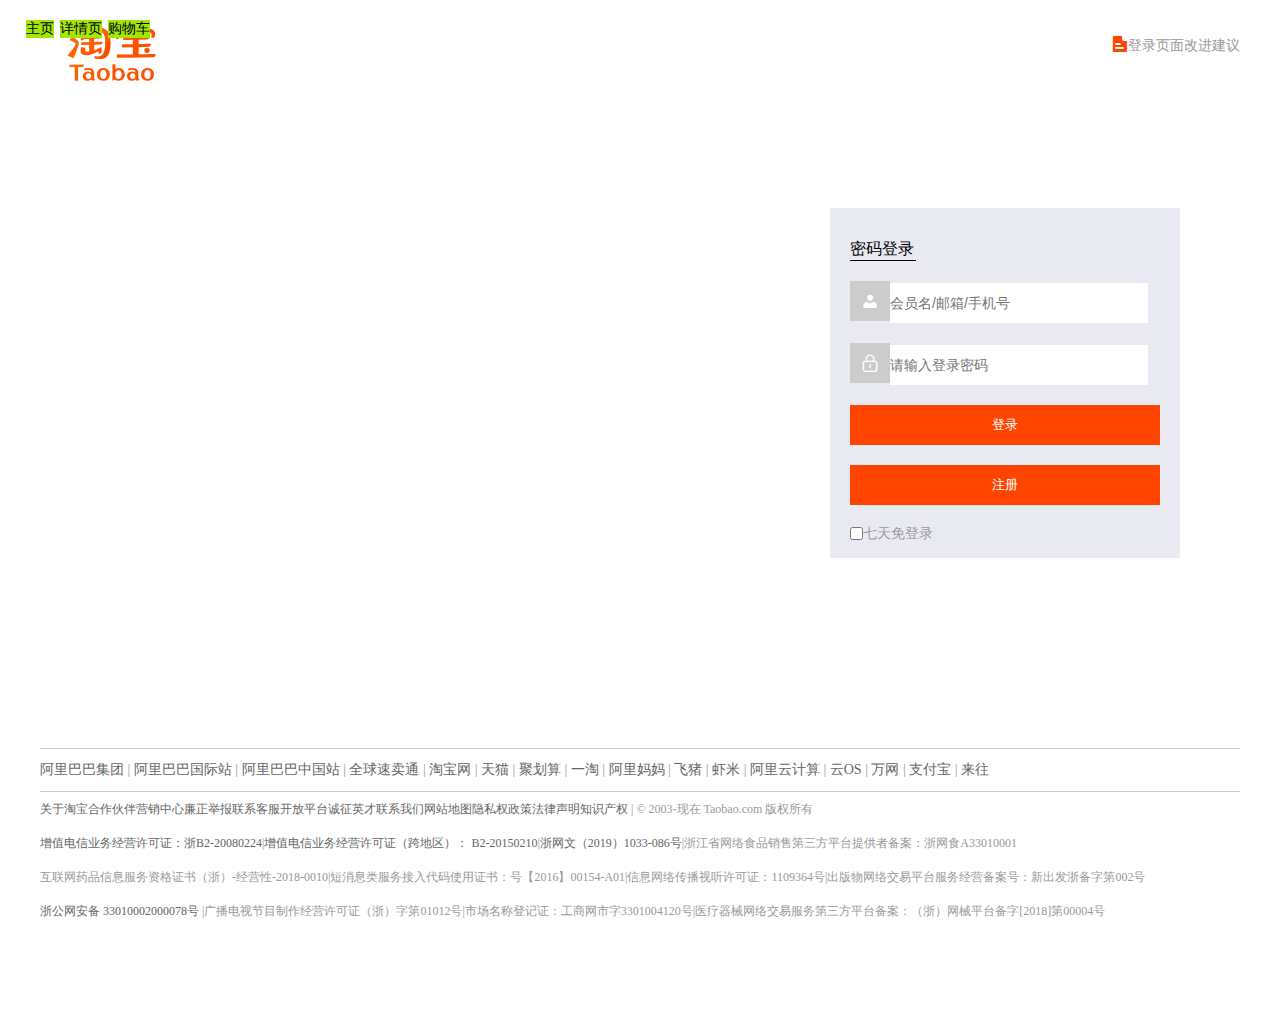
<file: ages.html>
<!DOCTYPE html>
<html lang="en">

<head>
    <meta charset="UTF-8">
    <meta name="viewport" content="width=device-width, initial-scale=1.0">
    <title>登录注册</title>
    <link rel="stylesheet" href="./css/public.css">
    <link rel="stylesheet" href="./css/ages.css">
    <link rel="stylesheet" href="./font/iconfont.css">
    <script src="js/public.js"></script>

    <style>
        .ppx {
            position: absolute;
            left: 20px;
            top: 20px;
        }
        
        .ppx li {
            float: left;
            background: rgb(163, 230, 6);
            margin-left: 6px;
        }
        
        .ppx li a {
            color: #000;
        }
        
        .ppx li a:hover {
            color: red;
        }
    </style>
</head>

<body>
    <ol class='ppx'>
        <li><a href="./index.html" target="_blank">主页</a></li>
        <li><a href="./details.html" target="_blank">详情页</a></li>
        <li><a href="./pping.html" target="_blank">购物车</a></li>
        <li>
            <a href=""></a>
        </li>
    </ol>
    <div id="header" class="w">
        <h1><a>淘宝</a></h1>
        <div class="header_r"><i class="iconfont icon-yemian"></i>登录页面改进建议</div>
    </div>

    <div class="login-newbg" style="background-image: url(https://gtms01.alicdn.com/tps/i1/TB1GTCYLXXXXXcHXpXXcoeQ2VXX-2500-600.jpg);">
        <div id="main" class="w">

            <div class="login">
                <h3>密码登录</h3>
                <form>
                    <strong><i class="iconfont icon-icon_wode-"></i></strong><input type='text' placeholder="会员名/邮箱/手机号"><br>
                    <strong><i class="iconfont icon-mima"></i></strong><input type='text' placeholder="请输入登录密码">
                    <input type="button" value="登录" class="deng">
                    <input type="button" value="注册" class="zhu">
                    <input type="checkbox"><label>七天免登录</label>
                </form>
            </div>
        </div>
    </div>




    <div id="footer" class="w">


        <div class="footer-hd">
            <p>
                <a href="http://page.1688.com/shtml/about/ali_group1.shtml">阿里巴巴集团</a>
                <b>|</b>
                <a href="http://www.alibaba.com">阿里巴巴国际站</a>
                <b>|</b>
                <a href="http://www.1688.com">阿里巴巴中国站</a>
                <b>|</b>
                <a href="http://www.aliexpress.com">全球速卖通</a>
                <b>|</b>
                <a href="http://www.taobao.com">淘宝网</a>
                <b>|</b>
                <a href="http://www.tmall.com">天猫</a>
                <b>|</b>
                <a href="http://ju.taobao.com">聚划算</a>
                <b>|</b>
                <a href="http://www.etao.com">一淘</a>
                <b>|</b>
                <a href="http://www.alimama.com">阿里妈妈</a>
                <b>|</b>
                <a href="https://www.fliggy.com">飞猪</a>
                <b>|</b>
                <a href="http://www.xiami.com">虾米</a>
                <b>|</b>
                <a href="http://www.aliyun.com">阿里云计算</a>
                <b>|</b>
                <a href="http://www.yunos.com">云OS</a>
                <b>|</b>
                <a href="http://www.net.cn">万网</a>
                <b>|</b>
                <a href="http://www.alipay.com">支付宝</a>
                <b>|</b>
                <a href="http://www.laiwang.com/">来往</a>
            </p>
        </div>
        <div class="footer-bd">
            <p>
                <span><a href="https://www.taobao.com/tbhome/page/about/home" rel="noopener noreferrer">关于淘宝</a></span><span><a href="https://www.taobao.com/tbhome/page/about/partner?spm=a21bo.9614792.102.5.ed410c5siU20Y" rel="noopener noreferrer">合作伙伴</a></span><span><a href="http://pro.taobao.com" rel="noopener noreferrer">营销中心</a></span><span><a href="http://jubao.alibaba.com/internet/readme.htm?site=taobao" rel="noopener noreferrer">廉正举报</a></span><span><a href="https://consumerservice.taobao.com/" rel="noopener noreferrer">联系客服</a></span><span><a href="http://open.taobao.com" rel="noopener noreferrer">开放平台</a></span><span><a href="http://www.taobao.com/about/join.php" rel="noopener noreferrer">诚征英才</a></span><span><a href="http://consumerservice.taobao.com/contact-us" rel="noopener noreferrer">联系我们</a></span><span><a href="https://www.taobao.com/tbhome/page/sitemap" rel="noopener noreferrer">网站地图</a></span><span><a href="https://terms.alicdn.com/legal-agreement/terms/suit_bu1_taobao/suit_bu1_taobao201703241622_61002.html" rel="noopener noreferrer">隐私权政策</a></span><span><a href="https://terms.alicdn.com/legal-agreement/terms/suit_bu1_taobao/suit_bu1_taobao201811121436_80276.html" rel="noopener noreferrer">法律声明</a></span><span><a href="http://ipp.alibabagroup.com/" rel="noopener noreferrer">知识产权</a></span>
                <b>|</b> <em>© 2003-现在 Taobao.com 版权所有</em>
            </p>
            <p><span><a href="http://www.beian.miit.gov.cn" rel="noopener noreferrer">增值电信业务经营许可证：浙B2-20080224</a></span><b>|</b><span><a href="http://www.beian.miit.gov.cn" rel="noopener noreferrer">增值电信业务经营许可证（跨地区）： B2-20150210</a></span><b>|</b><span><a href="http://sq.ccm.gov.cn/ccnt/sczr/service/business/emark/toDetail/2E7819FC84674D5980464916C24B7E3E" rel="noopener noreferrer">浙网文（2019）1033-086号</a></span><b>|</b><span>浙江省网络食品销售第三方平台提供者备案：浙网食A33010001</span></p>
            <p><span>互联网药品信息服务资格证书（浙）-经营性-2018-0010</span><b>|</b><span>短消息类服务接入代码使用证书：号【2016】00154-A01</span><b>|</b><span>信息网络传播视听许可证：1109364号</span><b>|</b><span>出版物网络交易平台服务经营备案号：新出发浙备字第002号</span></p>
            <p><span>
    <a target="_blank" href="http://www.beian.gov.cn/portal/registerSystemInfo?recordcode=33010002000078" rel="noopener noreferrer">
      <span class="tb-footer-mod" style="background-position:-861px 0px; width:20px; height: 20px; "></span> 浙公网安备 33010002000078号
                </a>
                </span><b>|</b><span>广播电视节目制作经营许可证（浙）字第01012号</span><b>|</b><span>市场名称登记证：工商网市字3301004120号</span><b>|</b><span>医疗器械网络交易服务第三方平台备案：（浙）网械平台备字[2018]第00004号</span></p>
        </div>
        <div class="footer-ft" style="font-size:40px;">
            <a target="_blank" href="http://www.pingpinganan.gov.cn/" rel="noopener noreferrer" style="margin-left:15px; display:inline-block; background-position:0px 0px; width:36px; height:40px;  background-image: url(http://img.alicdn.com/tps/i1/T1FeW3XXNfXXXXXXXX-36-36.gif);">
            </a>
            <a target="_blank" href="http://idinfo.zjamr.zj.gov.cn//bscx.do?method=lzxx&amp;id=3301843301002003002431" class="tb-footer-mod" rel="noopener noreferrer" style="margin-left:15px; display:inline-block; height: 40px; background-position:0px 0px; width:30px; background-image: url(https://img.alicdn.com/tfs/TB1EPnIQXXXXXaSXpXXXXXXXXXX-1133-35.jpg);">
            </a>
            <a target="_blank" href="http://idinfo.zjaic.gov.cn/bscx.do?spm=1.7274553.1997523009.29.alN7ce&amp;method=hddoc&amp;id=33018400000067" class="tb-footer-mod" rel="noopener noreferrer" style="background-position:-40px 0px; width:33px; margin-left:15px; display:inline-block; height: 40px; background-image: url(https://img.alicdn.com/tfs/TB1EPnIQXXXXXaSXpXXXXXXXXXX-1133-35.jpg);">
            </a>
            <a target="_blank" href="http://www.theclimategroup.org.cn/about/friend?spm=1.7274553.1997523009.30.alN7ce" class="tb-footer-mod" rel="noopener noreferrer" style="background-position:-80px 0px; width:50px; margin-left:15px; display:inline-block; height: 40px; background-image: url(https://img.alicdn.com/tfs/TB1EPnIQXXXXXaSXpXXXXXXXXXX-1133-35.jpg);">
            </a>
            <a target="_blank" href="https://ss.knet.cn/verifyseal.dll?spm=1.7274553.1997523009.31.alN7ce&amp;&amp;sn=2010062300100001357&amp;pa=20100701" class="tb-footer-mod" rel="noopener noreferrer" style="background-position:-140px 0px; width:83px; margin-left:15px; display:inline-block; height: 40px; background-image: url(https://img.alicdn.com/tfs/TB1EPnIQXXXXXaSXpXXXXXXXXXX-1133-35.jpg);">
            </a>
            <a target="_blank" href="http://report.12377.cn:13225/toreportinputNormal_anis.do" class="tb-footer-mod" rel="noopener noreferrer" style="background-position:0px -18px; width:250px;margin-left:15px; display:inline-block; height: 40px;">
            </a>
            <a target="_blank" href="http://www.12377.cn/node_548446.htm" class="tb-footer-mod" rel="noopener noreferrer" style="background-position:-650px 0px; width:105px; margin-left:15px; display:inline-block; height: 40px; background-image: url(https://img.alicdn.com/tfs/TB1EPnIQXXXXXaSXpXXXXXXXXXX-1133-35.jpg);">
            </a>
            <a target="_blank" href="http://sq.ccm.gov.cn/ccnt/sczr/service/business/emark/toDetail/2E7819FC84674D5980464916C24B7E3E" class="tb-footer-mod" rel="noopener noreferrer" style="background-position:-345px 0px; width:82px; margin-left:15px; display:inline-block; height: 40px; background-image: url(https://img.alicdn.com/tfs/TB1EPnIQXXXXXaSXpXXXXXXXXXX-1133-35.jpg);">
            </a>
            <a target="_blank" href="https://credit.szfw.org/CX20160715023573390688.html" class="tb-footer-mod" rel="noopener noreferrer" style="background-position:-761px 0px; width:97px; margin-left:15px; display:inline-block; height: 40px; background-image: url(https://img.alicdn.com/tfs/TB1EPnIQXXXXXaSXpXXXXXXXXXX-1133-35.jpg);">
            </a>
            <a target="_blank" href="http://jb.ccm.gov.cn/" class="tb-footer-mod" rel="noopener noreferrer" style="background-position:-884px 0px; width:249px; margin-left:15px; display:inline-block; height: 40px; background-image: url(https://img.alicdn.com/tfs/TB1EPnIQXXXXXaSXpXXXXXXXXXX-1133-35.jpg);">
            </a>
        </div>


    </div>
</body>
<script src="js/ages.js"></script>

</html>
</file>
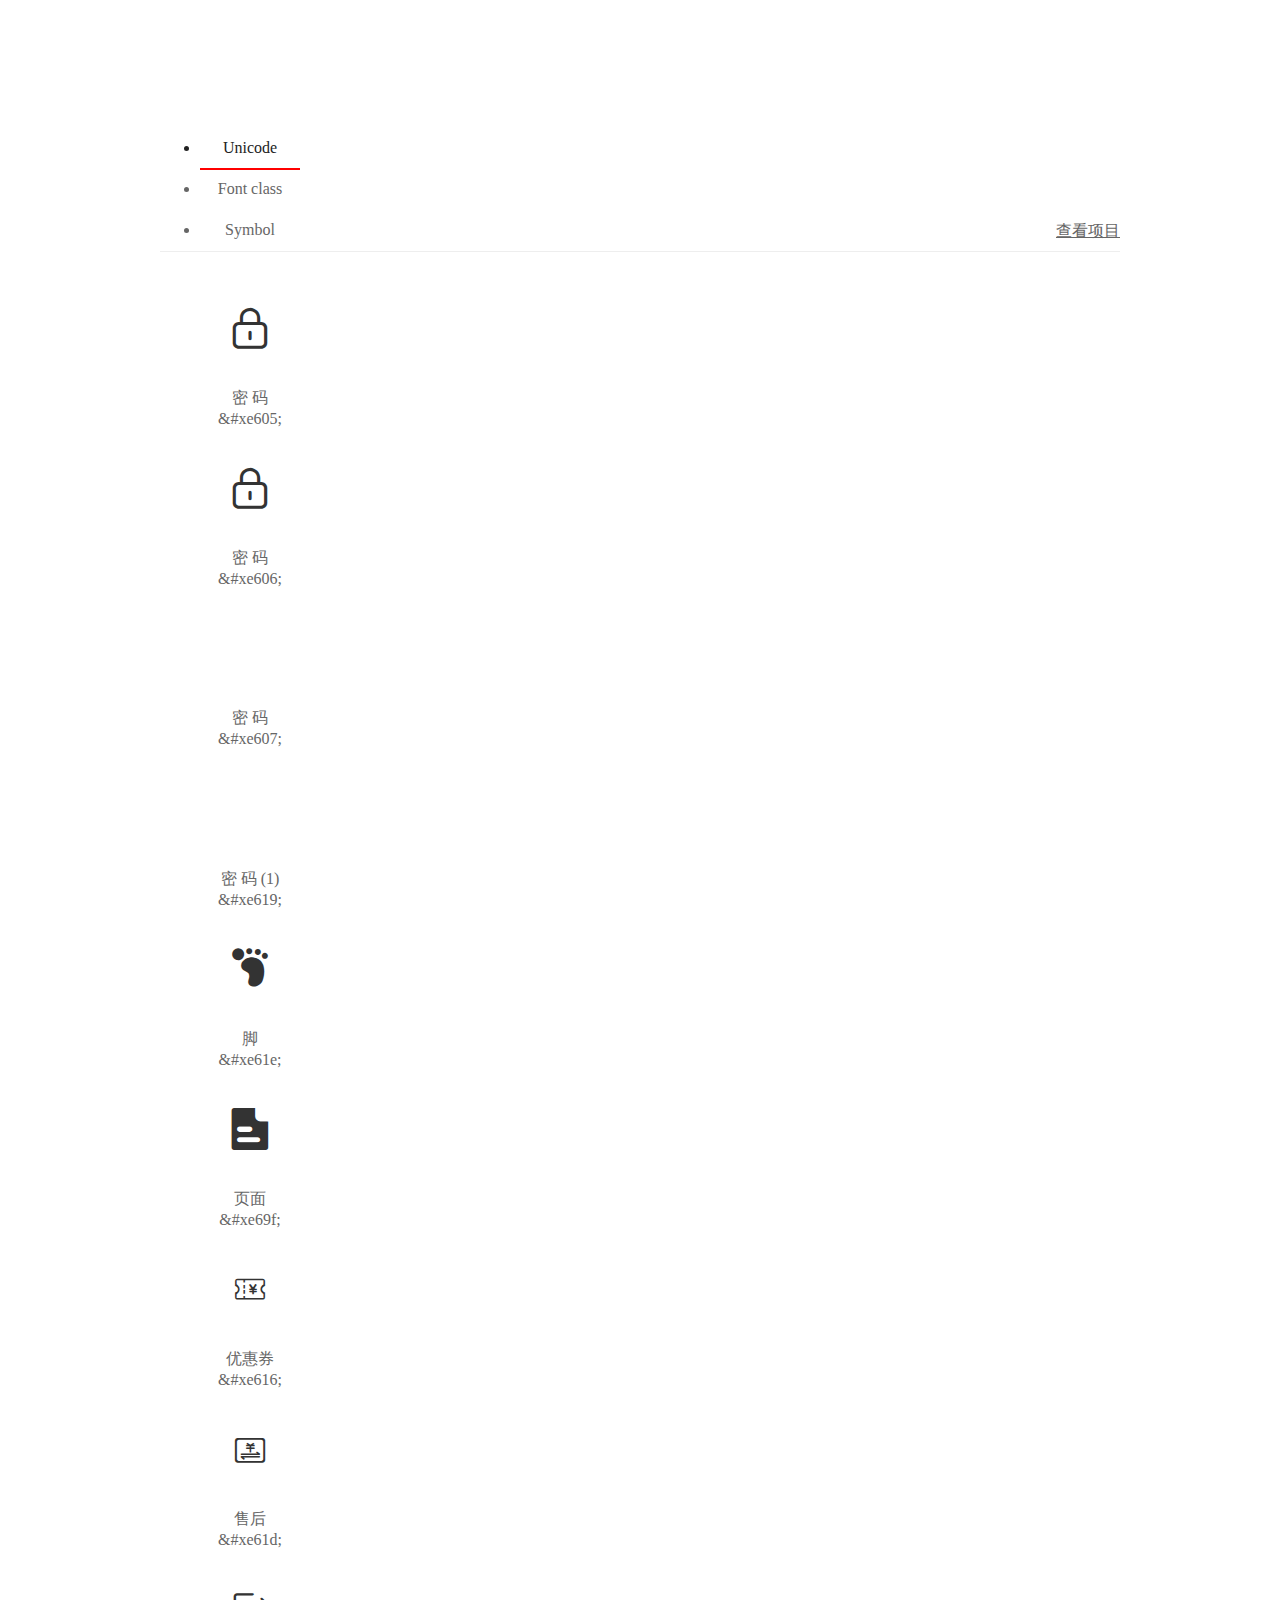
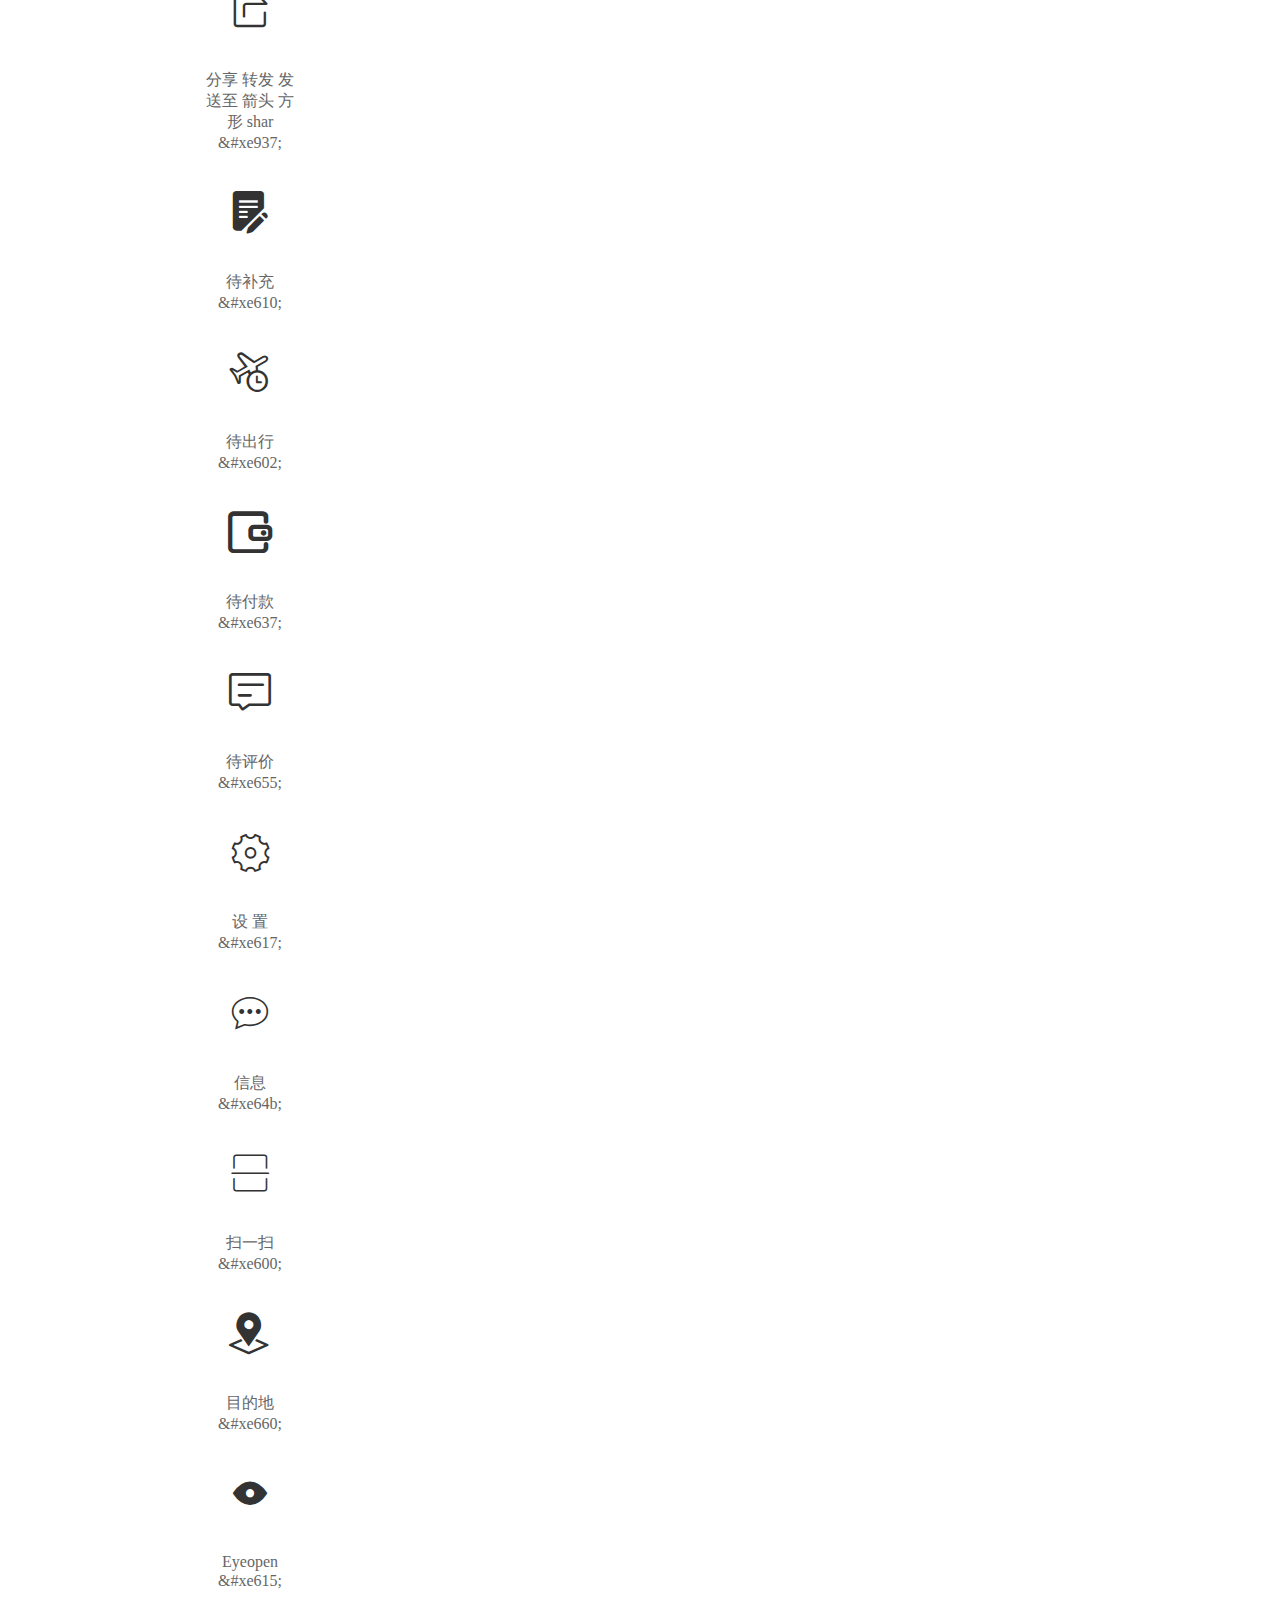
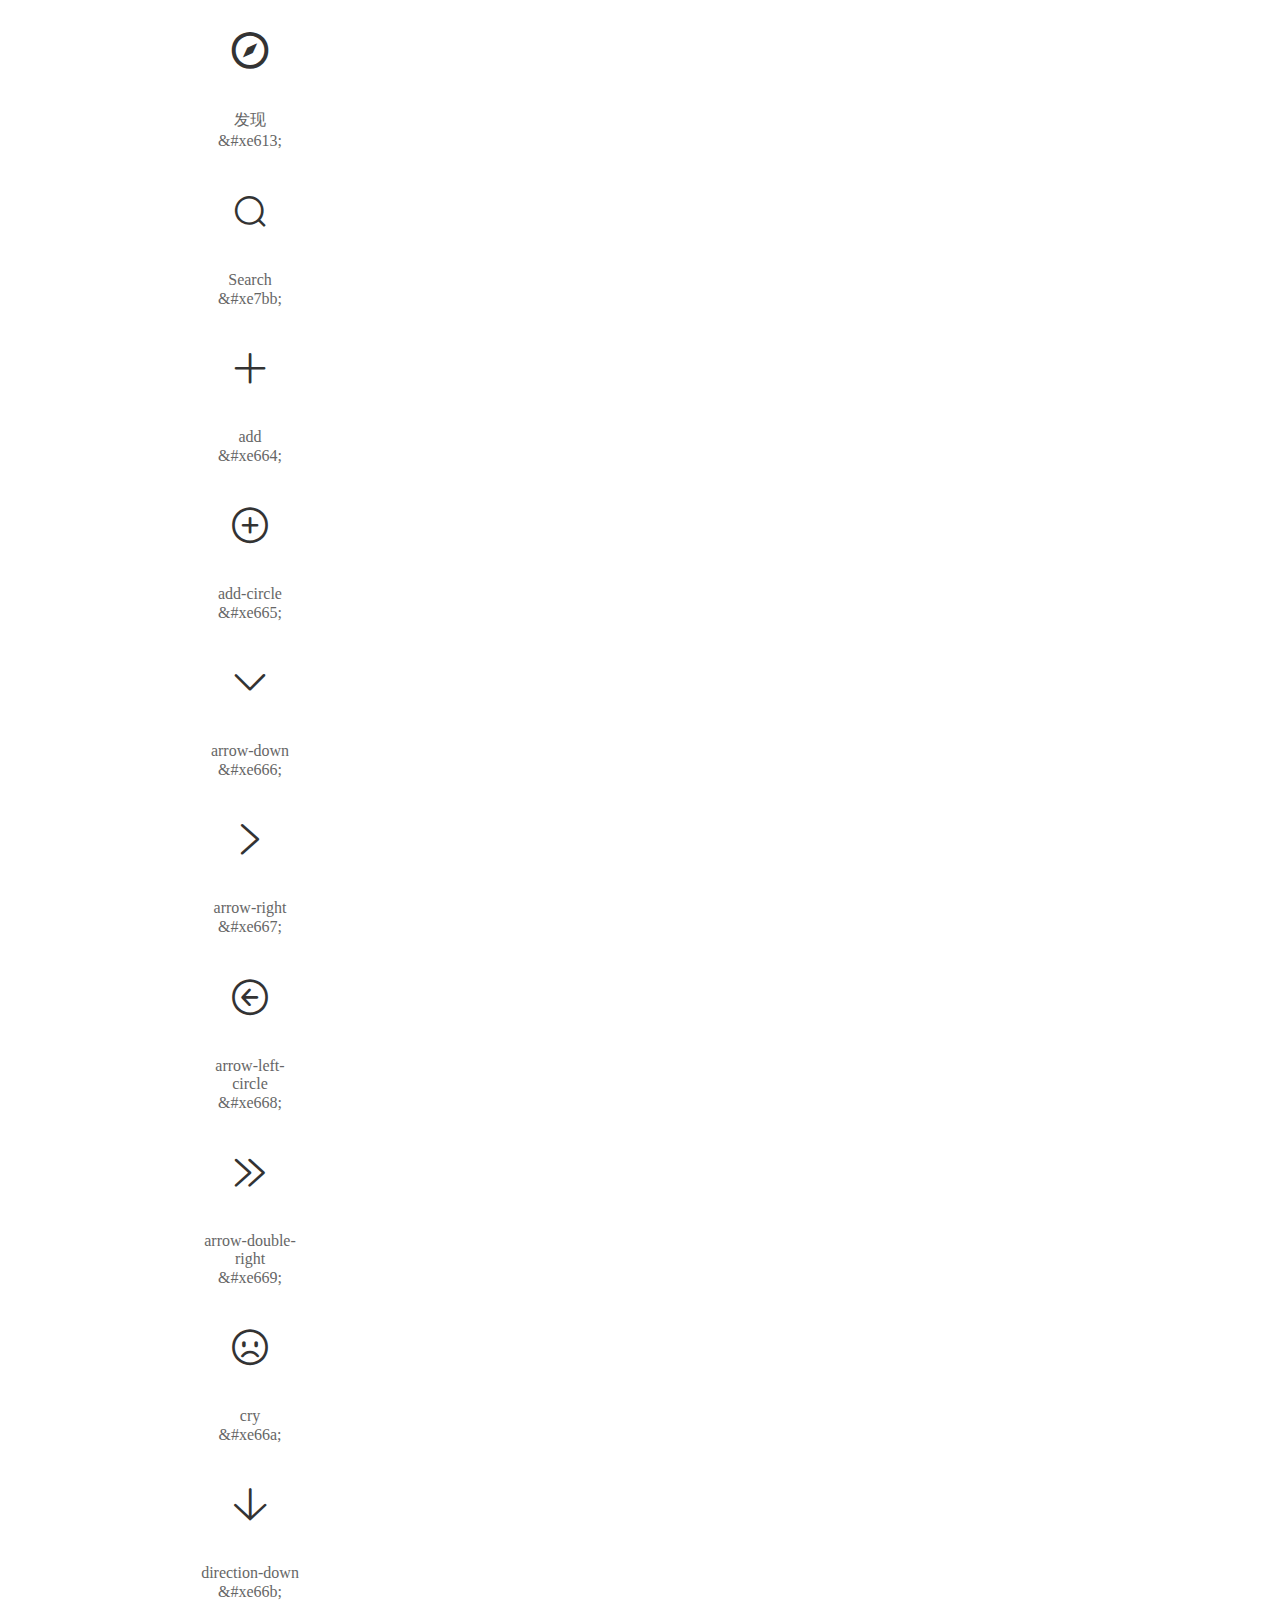
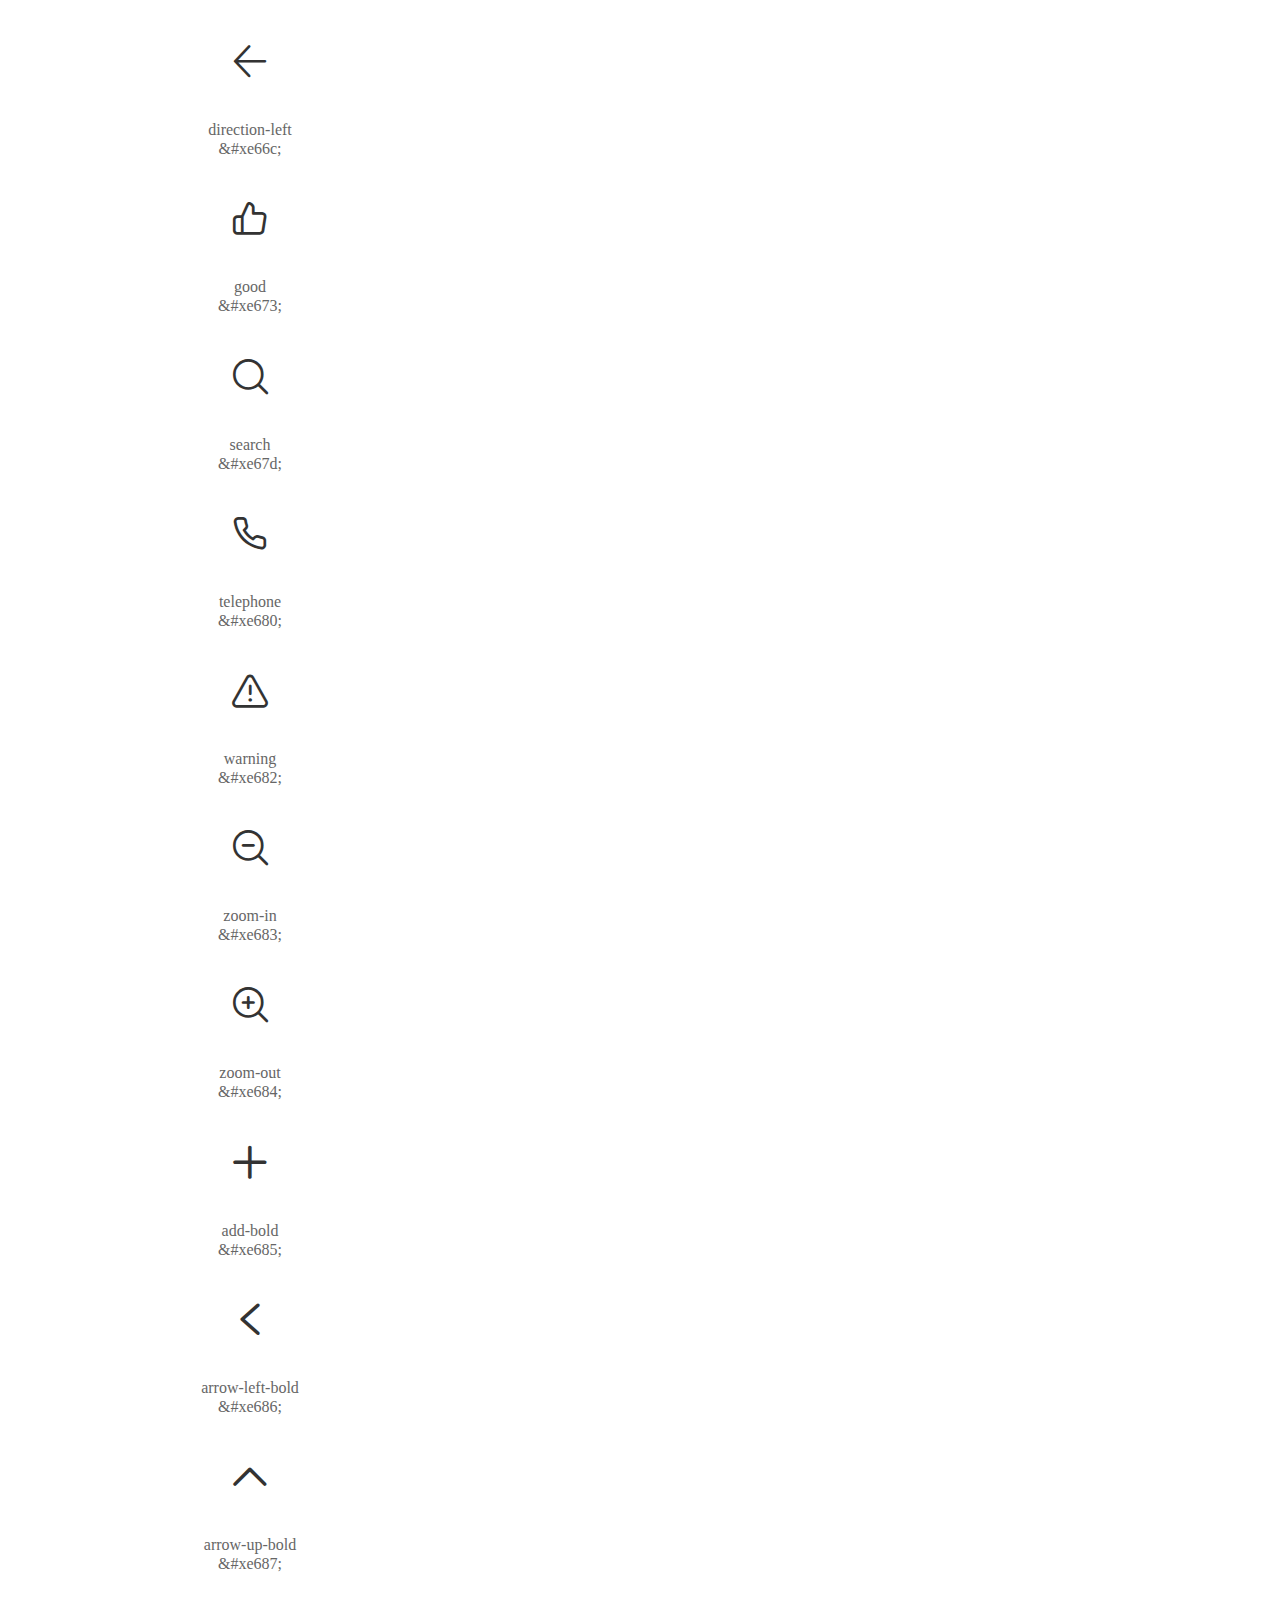
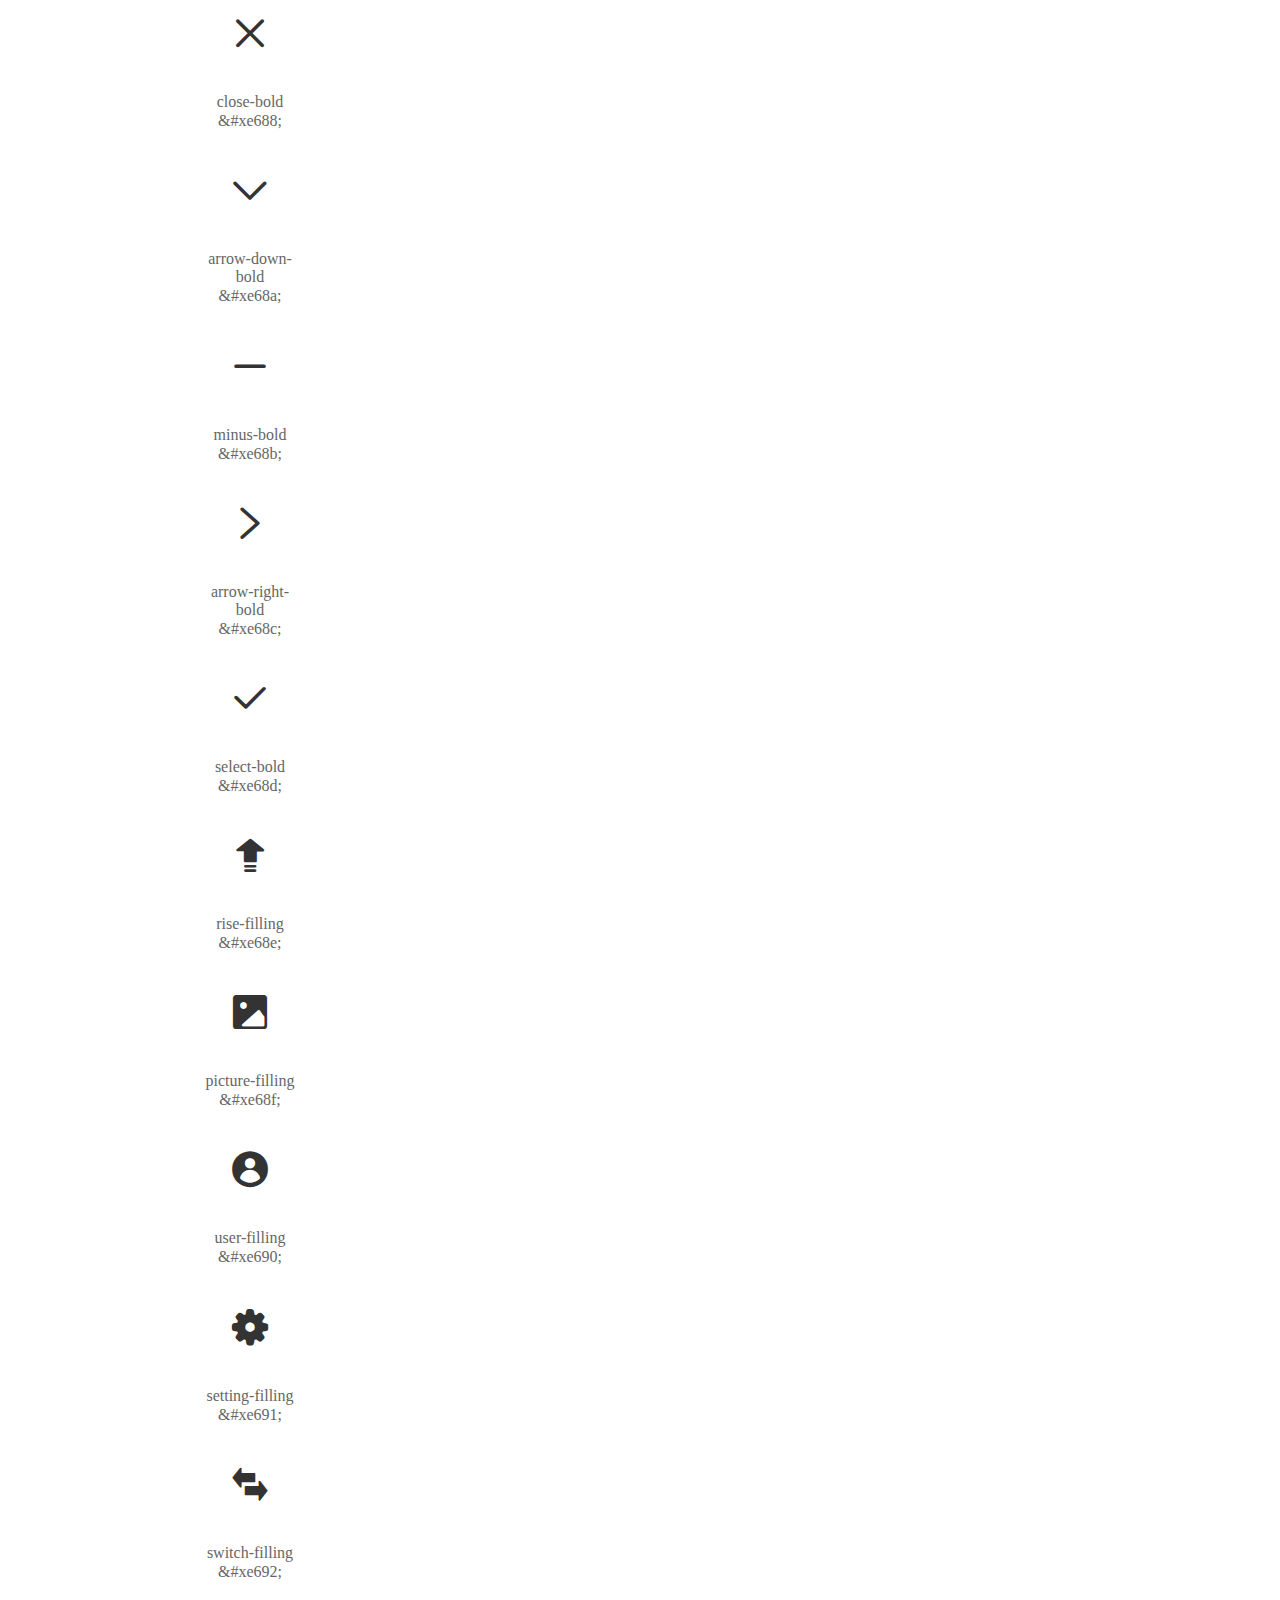
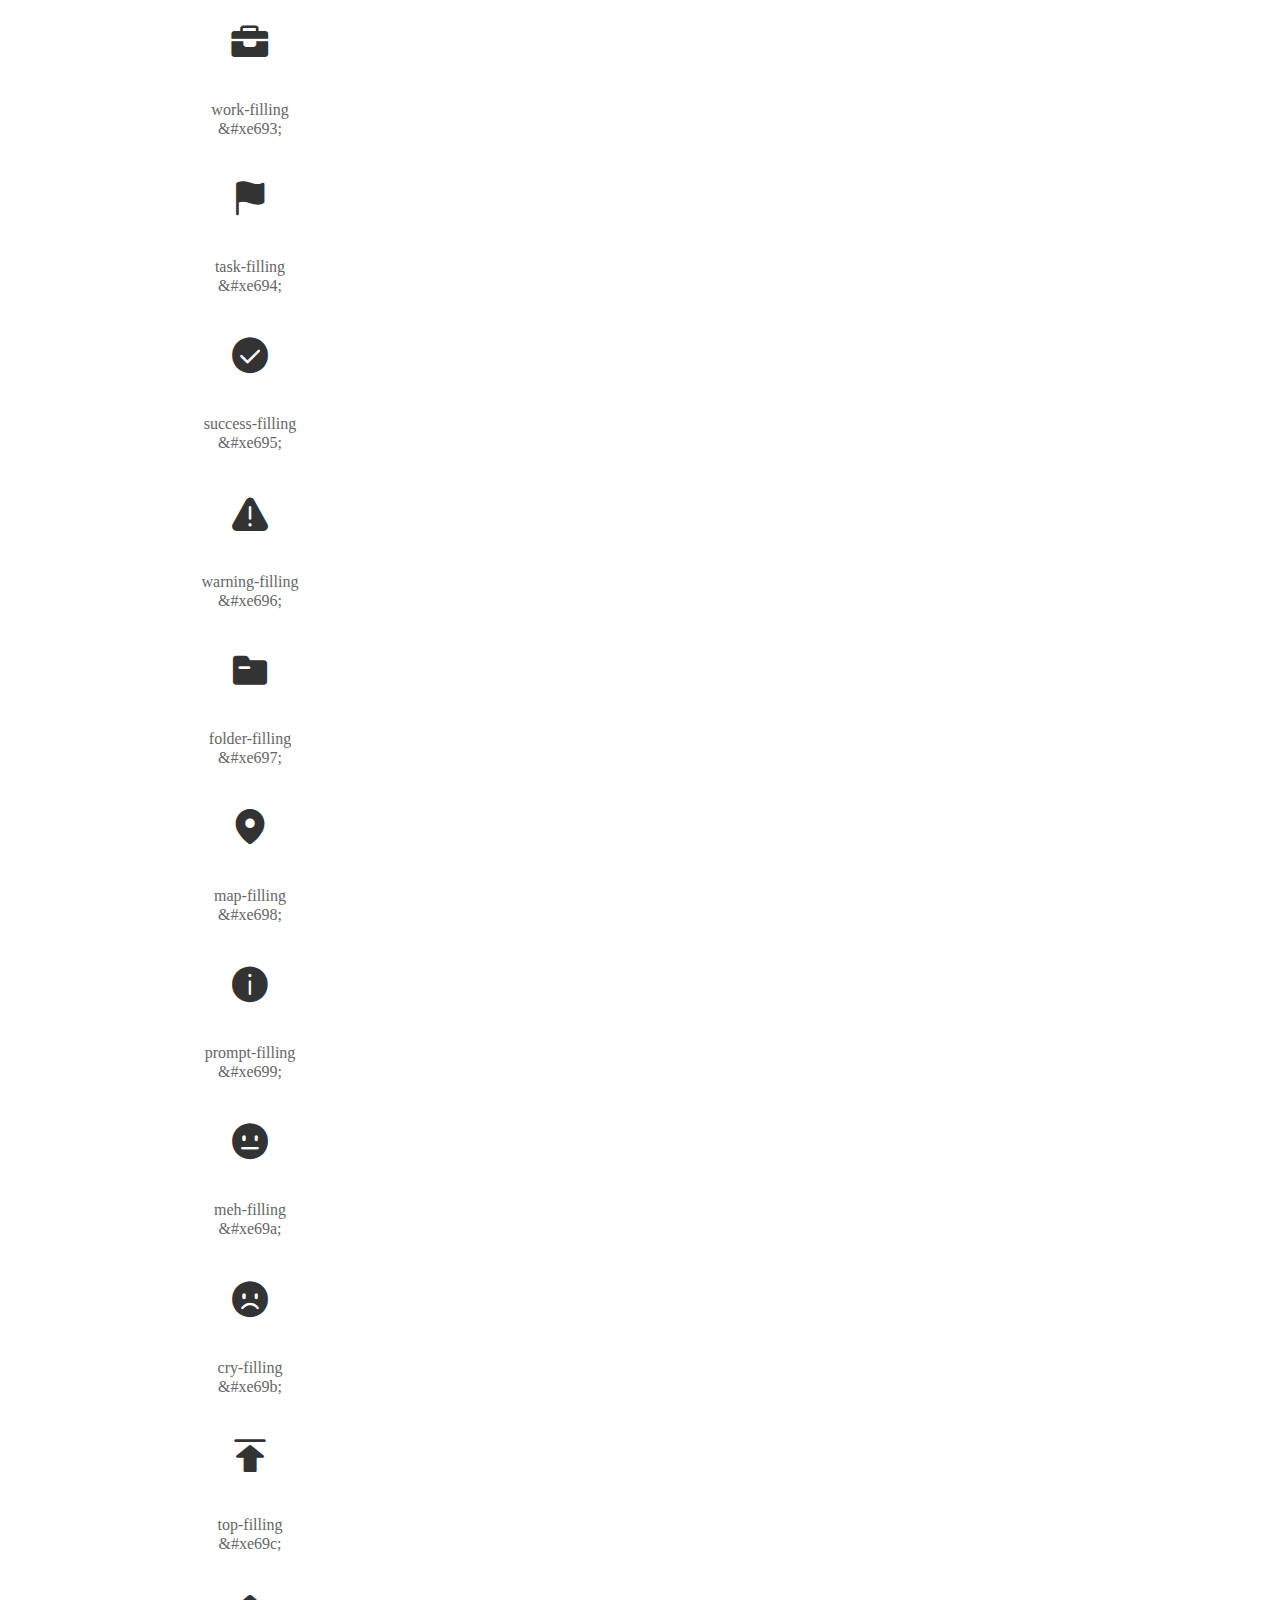
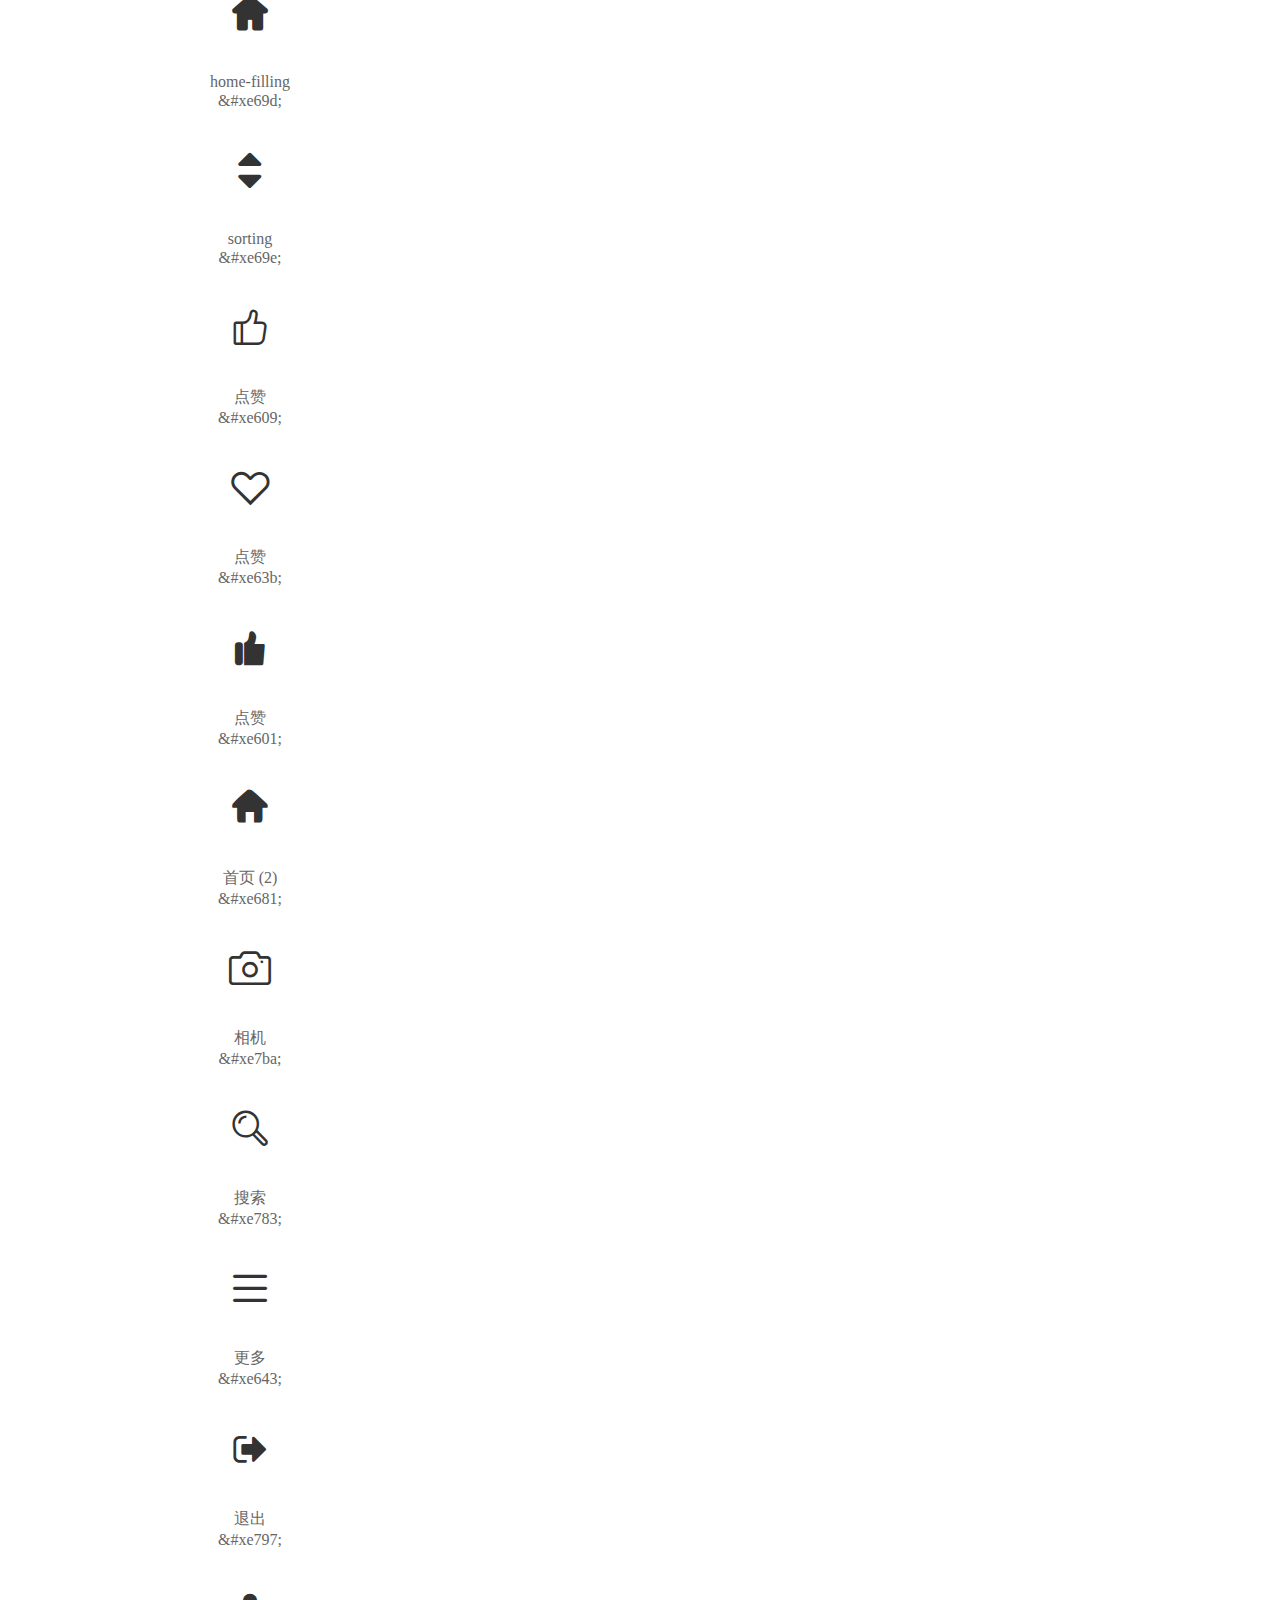
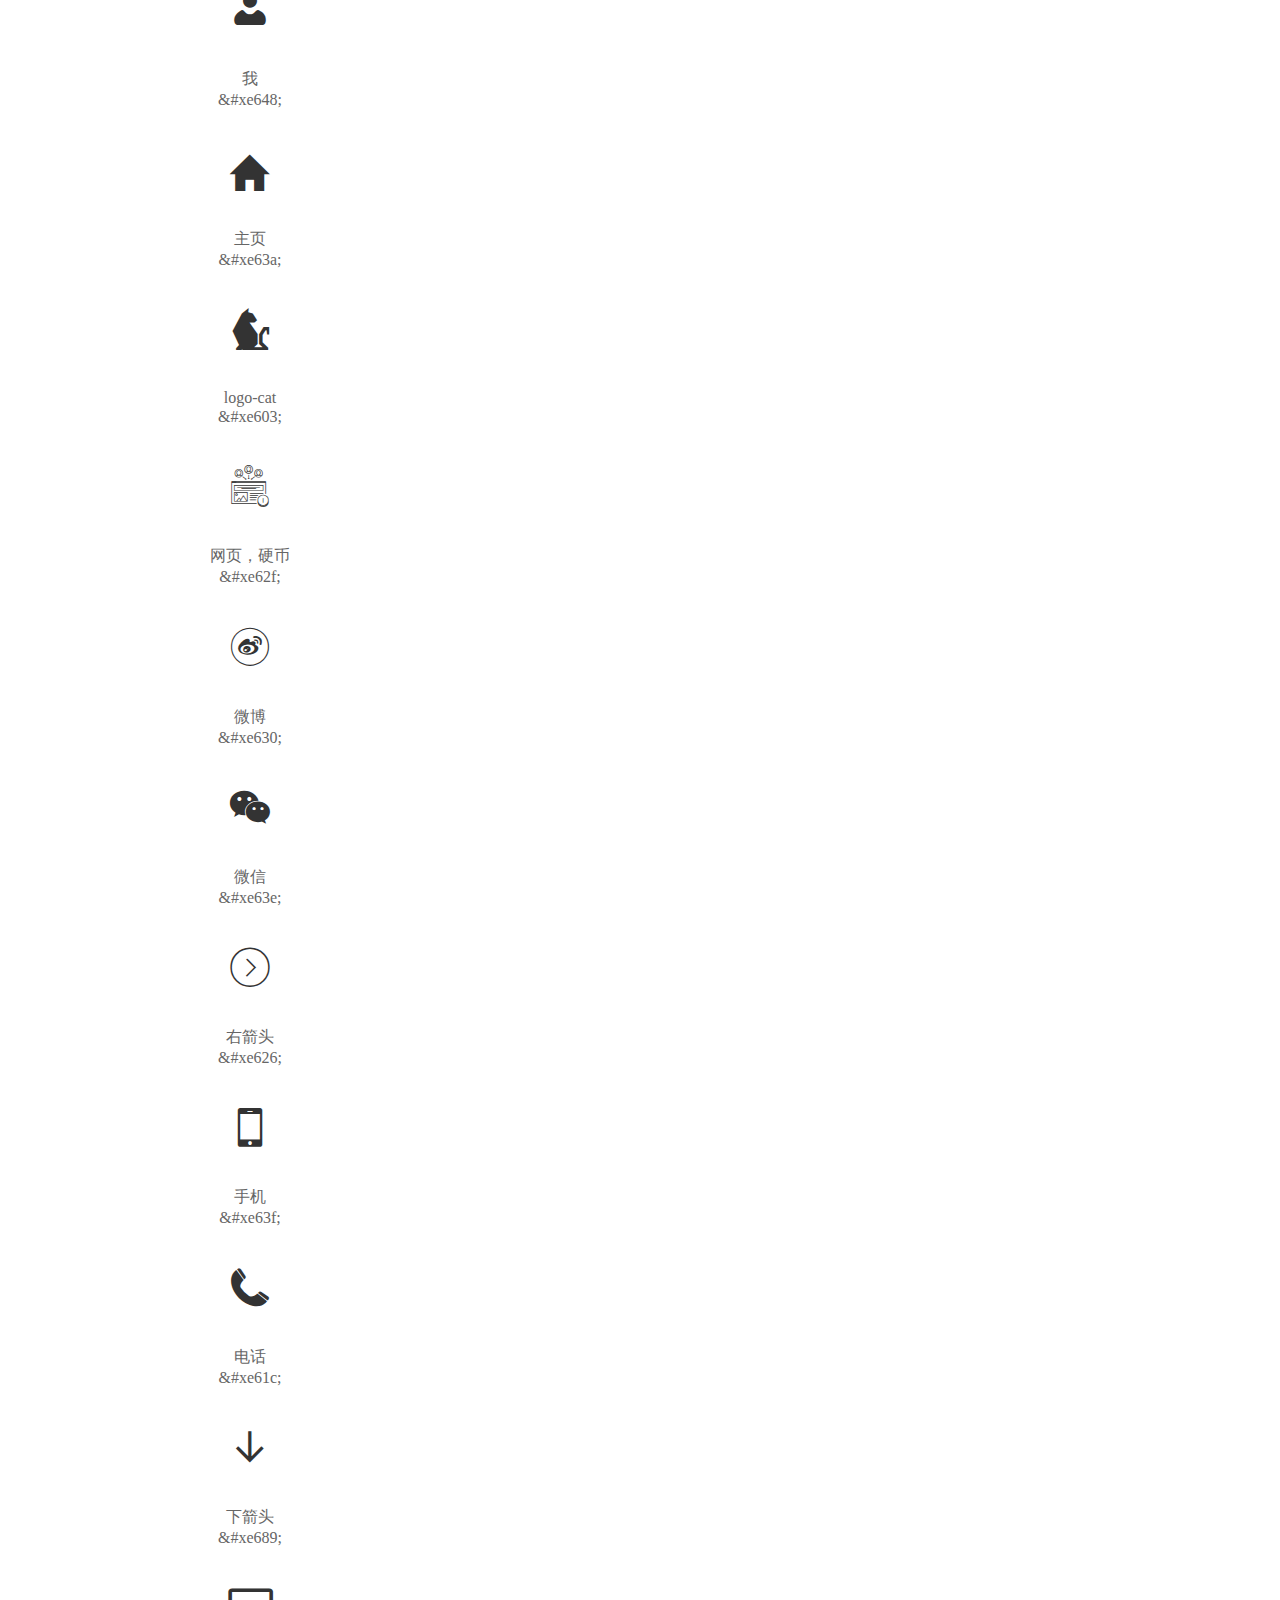
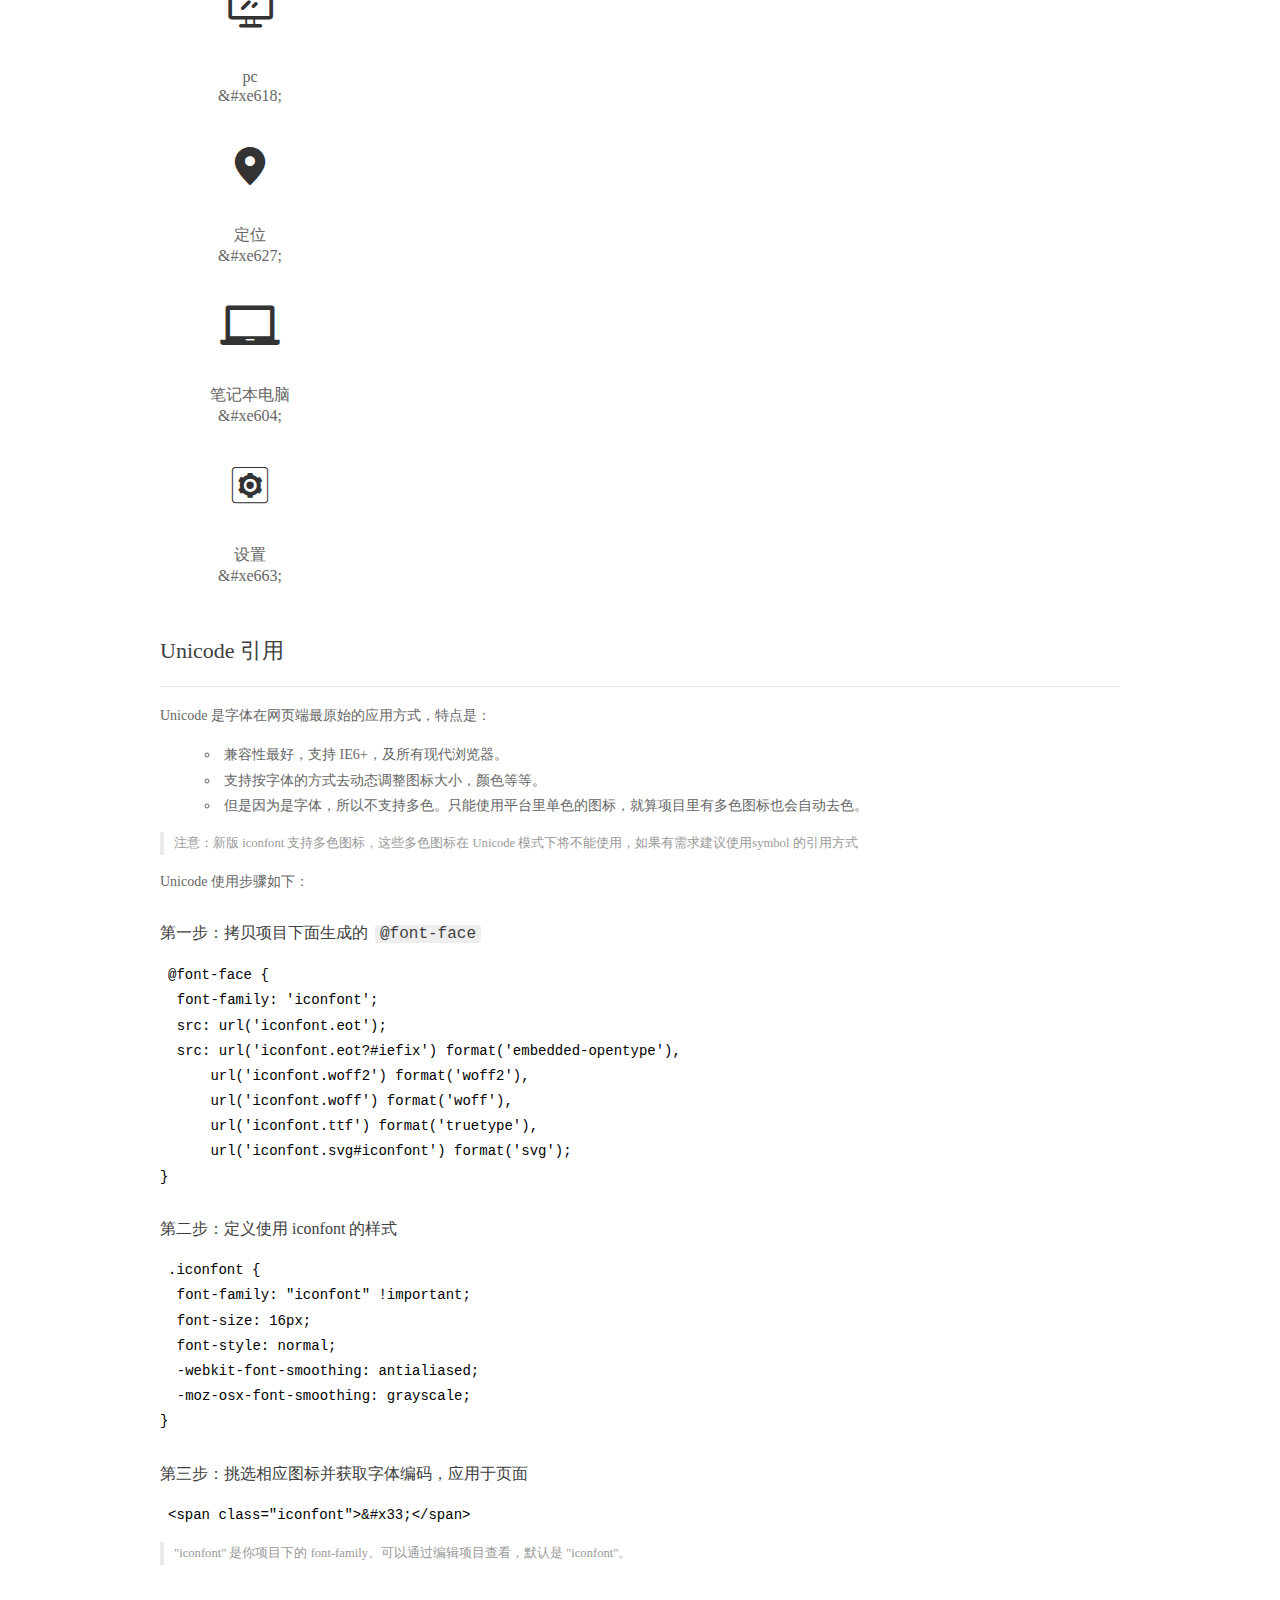
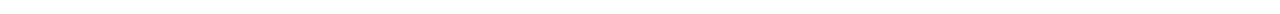
<file: font/demo_index.html>
<!DOCTYPE html>
<html>
<head>
  <meta charset="utf-8"/>
  <title>IconFont Demo</title>
  <link rel="shortcut icon" href="https://img.alicdn.com/tps/i4/TB1_oz6GVXXXXaFXpXXJDFnIXXX-64-64.ico" type="image/x-icon"/>
  <link rel="stylesheet" href="https://g.alicdn.com/thx/cube/1.3.2/cube.min.css">
  <link rel="stylesheet" href="demo.css">
  <link rel="stylesheet" href="iconfont.css">
  <script src="iconfont.js"></script>
  <!-- jQuery -->
  <script src="https://a1.alicdn.com/oss/uploads/2018/12/26/7bfddb60-08e8-11e9-9b04-53e73bb6408b.js"></script>
  <!-- 代码高亮 -->
  <script src="https://a1.alicdn.com/oss/uploads/2018/12/26/a3f714d0-08e6-11e9-8a15-ebf944d7534c.js"></script>
</head>
<body>
  <div class="main">
    <h1 class="logo"><a href="https://www.iconfont.cn/" title="iconfont 首页" target="_blank">&#xe86b;</a></h1>
    <div class="nav-tabs">
      <ul id="tabs" class="dib-box">
        <li class="dib active"><span>Unicode</span></li>
        <li class="dib"><span>Font class</span></li>
        <li class="dib"><span>Symbol</span></li>
      </ul>
      
      <a href="https://www.iconfont.cn/manage/index?manage_type=myprojects&projectId=2183492" target="_blank" class="nav-more">查看项目</a>
      
    </div>
    <div class="tab-container">
      <div class="content unicode" style="display: block;">
          <ul class="icon_lists dib-box">
          
            <li class="dib">
              <span class="icon iconfont">&#xe605;</span>
                <div class="name">密 码</div>
                <div class="code-name">&amp;#xe605;</div>
              </li>
          
            <li class="dib">
              <span class="icon iconfont">&#xe606;</span>
                <div class="name">密 码</div>
                <div class="code-name">&amp;#xe606;</div>
              </li>
          
            <li class="dib">
              <span class="icon iconfont">&#xe607;</span>
                <div class="name">密 码</div>
                <div class="code-name">&amp;#xe607;</div>
              </li>
          
            <li class="dib">
              <span class="icon iconfont">&#xe619;</span>
                <div class="name">密 码 (1)</div>
                <div class="code-name">&amp;#xe619;</div>
              </li>
          
            <li class="dib">
              <span class="icon iconfont">&#xe61e;</span>
                <div class="name">脚</div>
                <div class="code-name">&amp;#xe61e;</div>
              </li>
          
            <li class="dib">
              <span class="icon iconfont">&#xe69f;</span>
                <div class="name">页面</div>
                <div class="code-name">&amp;#xe69f;</div>
              </li>
          
            <li class="dib">
              <span class="icon iconfont">&#xe616;</span>
                <div class="name">优惠券</div>
                <div class="code-name">&amp;#xe616;</div>
              </li>
          
            <li class="dib">
              <span class="icon iconfont">&#xe61d;</span>
                <div class="name">售后</div>
                <div class="code-name">&amp;#xe61d;</div>
              </li>
          
            <li class="dib">
              <span class="icon iconfont">&#xe937;</span>
                <div class="name">分享 转发 发送至 箭头 方形 shar</div>
                <div class="code-name">&amp;#xe937;</div>
              </li>
          
            <li class="dib">
              <span class="icon iconfont">&#xe610;</span>
                <div class="name">待补充</div>
                <div class="code-name">&amp;#xe610;</div>
              </li>
          
            <li class="dib">
              <span class="icon iconfont">&#xe602;</span>
                <div class="name">待出行</div>
                <div class="code-name">&amp;#xe602;</div>
              </li>
          
            <li class="dib">
              <span class="icon iconfont">&#xe637;</span>
                <div class="name">待付款</div>
                <div class="code-name">&amp;#xe637;</div>
              </li>
          
            <li class="dib">
              <span class="icon iconfont">&#xe655;</span>
                <div class="name">待评价</div>
                <div class="code-name">&amp;#xe655;</div>
              </li>
          
            <li class="dib">
              <span class="icon iconfont">&#xe617;</span>
                <div class="name">设 置</div>
                <div class="code-name">&amp;#xe617;</div>
              </li>
          
            <li class="dib">
              <span class="icon iconfont">&#xe64b;</span>
                <div class="name">信息</div>
                <div class="code-name">&amp;#xe64b;</div>
              </li>
          
            <li class="dib">
              <span class="icon iconfont">&#xe600;</span>
                <div class="name">扫一扫</div>
                <div class="code-name">&amp;#xe600;</div>
              </li>
          
            <li class="dib">
              <span class="icon iconfont">&#xe660;</span>
                <div class="name">目的地</div>
                <div class="code-name">&amp;#xe660;</div>
              </li>
          
            <li class="dib">
              <span class="icon iconfont">&#xe615;</span>
                <div class="name">Eyeopen</div>
                <div class="code-name">&amp;#xe615;</div>
              </li>
          
            <li class="dib">
              <span class="icon iconfont">&#xe613;</span>
                <div class="name">发现</div>
                <div class="code-name">&amp;#xe613;</div>
              </li>
          
            <li class="dib">
              <span class="icon iconfont">&#xe7bb;</span>
                <div class="name">Search</div>
                <div class="code-name">&amp;#xe7bb;</div>
              </li>
          
            <li class="dib">
              <span class="icon iconfont">&#xe664;</span>
                <div class="name">add</div>
                <div class="code-name">&amp;#xe664;</div>
              </li>
          
            <li class="dib">
              <span class="icon iconfont">&#xe665;</span>
                <div class="name">add-circle</div>
                <div class="code-name">&amp;#xe665;</div>
              </li>
          
            <li class="dib">
              <span class="icon iconfont">&#xe666;</span>
                <div class="name">arrow-down</div>
                <div class="code-name">&amp;#xe666;</div>
              </li>
          
            <li class="dib">
              <span class="icon iconfont">&#xe667;</span>
                <div class="name">arrow-right</div>
                <div class="code-name">&amp;#xe667;</div>
              </li>
          
            <li class="dib">
              <span class="icon iconfont">&#xe668;</span>
                <div class="name">arrow-left-circle</div>
                <div class="code-name">&amp;#xe668;</div>
              </li>
          
            <li class="dib">
              <span class="icon iconfont">&#xe669;</span>
                <div class="name">arrow-double-right</div>
                <div class="code-name">&amp;#xe669;</div>
              </li>
          
            <li class="dib">
              <span class="icon iconfont">&#xe66a;</span>
                <div class="name">cry</div>
                <div class="code-name">&amp;#xe66a;</div>
              </li>
          
            <li class="dib">
              <span class="icon iconfont">&#xe66b;</span>
                <div class="name">direction-down</div>
                <div class="code-name">&amp;#xe66b;</div>
              </li>
          
            <li class="dib">
              <span class="icon iconfont">&#xe66c;</span>
                <div class="name">direction-left</div>
                <div class="code-name">&amp;#xe66c;</div>
              </li>
          
            <li class="dib">
              <span class="icon iconfont">&#xe673;</span>
                <div class="name">good</div>
                <div class="code-name">&amp;#xe673;</div>
              </li>
          
            <li class="dib">
              <span class="icon iconfont">&#xe67d;</span>
                <div class="name">search</div>
                <div class="code-name">&amp;#xe67d;</div>
              </li>
          
            <li class="dib">
              <span class="icon iconfont">&#xe680;</span>
                <div class="name">telephone</div>
                <div class="code-name">&amp;#xe680;</div>
              </li>
          
            <li class="dib">
              <span class="icon iconfont">&#xe682;</span>
                <div class="name">warning</div>
                <div class="code-name">&amp;#xe682;</div>
              </li>
          
            <li class="dib">
              <span class="icon iconfont">&#xe683;</span>
                <div class="name">zoom-in</div>
                <div class="code-name">&amp;#xe683;</div>
              </li>
          
            <li class="dib">
              <span class="icon iconfont">&#xe684;</span>
                <div class="name">zoom-out</div>
                <div class="code-name">&amp;#xe684;</div>
              </li>
          
            <li class="dib">
              <span class="icon iconfont">&#xe685;</span>
                <div class="name">add-bold</div>
                <div class="code-name">&amp;#xe685;</div>
              </li>
          
            <li class="dib">
              <span class="icon iconfont">&#xe686;</span>
                <div class="name">arrow-left-bold</div>
                <div class="code-name">&amp;#xe686;</div>
              </li>
          
            <li class="dib">
              <span class="icon iconfont">&#xe687;</span>
                <div class="name">arrow-up-bold</div>
                <div class="code-name">&amp;#xe687;</div>
              </li>
          
            <li class="dib">
              <span class="icon iconfont">&#xe688;</span>
                <div class="name">close-bold</div>
                <div class="code-name">&amp;#xe688;</div>
              </li>
          
            <li class="dib">
              <span class="icon iconfont">&#xe68a;</span>
                <div class="name">arrow-down-bold</div>
                <div class="code-name">&amp;#xe68a;</div>
              </li>
          
            <li class="dib">
              <span class="icon iconfont">&#xe68b;</span>
                <div class="name">minus-bold</div>
                <div class="code-name">&amp;#xe68b;</div>
              </li>
          
            <li class="dib">
              <span class="icon iconfont">&#xe68c;</span>
                <div class="name">arrow-right-bold</div>
                <div class="code-name">&amp;#xe68c;</div>
              </li>
          
            <li class="dib">
              <span class="icon iconfont">&#xe68d;</span>
                <div class="name">select-bold</div>
                <div class="code-name">&amp;#xe68d;</div>
              </li>
          
            <li class="dib">
              <span class="icon iconfont">&#xe68e;</span>
                <div class="name">rise-filling</div>
                <div class="code-name">&amp;#xe68e;</div>
              </li>
          
            <li class="dib">
              <span class="icon iconfont">&#xe68f;</span>
                <div class="name">picture-filling</div>
                <div class="code-name">&amp;#xe68f;</div>
              </li>
          
            <li class="dib">
              <span class="icon iconfont">&#xe690;</span>
                <div class="name">user-filling</div>
                <div class="code-name">&amp;#xe690;</div>
              </li>
          
            <li class="dib">
              <span class="icon iconfont">&#xe691;</span>
                <div class="name">setting-filling</div>
                <div class="code-name">&amp;#xe691;</div>
              </li>
          
            <li class="dib">
              <span class="icon iconfont">&#xe692;</span>
                <div class="name">switch-filling</div>
                <div class="code-name">&amp;#xe692;</div>
              </li>
          
            <li class="dib">
              <span class="icon iconfont">&#xe693;</span>
                <div class="name">work-filling</div>
                <div class="code-name">&amp;#xe693;</div>
              </li>
          
            <li class="dib">
              <span class="icon iconfont">&#xe694;</span>
                <div class="name">task-filling</div>
                <div class="code-name">&amp;#xe694;</div>
              </li>
          
            <li class="dib">
              <span class="icon iconfont">&#xe695;</span>
                <div class="name">success-filling</div>
                <div class="code-name">&amp;#xe695;</div>
              </li>
          
            <li class="dib">
              <span class="icon iconfont">&#xe696;</span>
                <div class="name">warning-filling</div>
                <div class="code-name">&amp;#xe696;</div>
              </li>
          
            <li class="dib">
              <span class="icon iconfont">&#xe697;</span>
                <div class="name">folder-filling</div>
                <div class="code-name">&amp;#xe697;</div>
              </li>
          
            <li class="dib">
              <span class="icon iconfont">&#xe698;</span>
                <div class="name">map-filling</div>
                <div class="code-name">&amp;#xe698;</div>
              </li>
          
            <li class="dib">
              <span class="icon iconfont">&#xe699;</span>
                <div class="name">prompt-filling</div>
                <div class="code-name">&amp;#xe699;</div>
              </li>
          
            <li class="dib">
              <span class="icon iconfont">&#xe69a;</span>
                <div class="name">meh-filling</div>
                <div class="code-name">&amp;#xe69a;</div>
              </li>
          
            <li class="dib">
              <span class="icon iconfont">&#xe69b;</span>
                <div class="name">cry-filling</div>
                <div class="code-name">&amp;#xe69b;</div>
              </li>
          
            <li class="dib">
              <span class="icon iconfont">&#xe69c;</span>
                <div class="name">top-filling</div>
                <div class="code-name">&amp;#xe69c;</div>
              </li>
          
            <li class="dib">
              <span class="icon iconfont">&#xe69d;</span>
                <div class="name">home-filling</div>
                <div class="code-name">&amp;#xe69d;</div>
              </li>
          
            <li class="dib">
              <span class="icon iconfont">&#xe69e;</span>
                <div class="name">sorting</div>
                <div class="code-name">&amp;#xe69e;</div>
              </li>
          
            <li class="dib">
              <span class="icon iconfont">&#xe609;</span>
                <div class="name">点赞</div>
                <div class="code-name">&amp;#xe609;</div>
              </li>
          
            <li class="dib">
              <span class="icon iconfont">&#xe63b;</span>
                <div class="name">点赞</div>
                <div class="code-name">&amp;#xe63b;</div>
              </li>
          
            <li class="dib">
              <span class="icon iconfont">&#xe601;</span>
                <div class="name">点赞</div>
                <div class="code-name">&amp;#xe601;</div>
              </li>
          
            <li class="dib">
              <span class="icon iconfont">&#xe681;</span>
                <div class="name">首页 (2)</div>
                <div class="code-name">&amp;#xe681;</div>
              </li>
          
            <li class="dib">
              <span class="icon iconfont">&#xe7ba;</span>
                <div class="name">相机</div>
                <div class="code-name">&amp;#xe7ba;</div>
              </li>
          
            <li class="dib">
              <span class="icon iconfont">&#xe783;</span>
                <div class="name">搜索</div>
                <div class="code-name">&amp;#xe783;</div>
              </li>
          
            <li class="dib">
              <span class="icon iconfont">&#xe643;</span>
                <div class="name">更多</div>
                <div class="code-name">&amp;#xe643;</div>
              </li>
          
            <li class="dib">
              <span class="icon iconfont">&#xe797;</span>
                <div class="name">退出</div>
                <div class="code-name">&amp;#xe797;</div>
              </li>
          
            <li class="dib">
              <span class="icon iconfont">&#xe648;</span>
                <div class="name">我</div>
                <div class="code-name">&amp;#xe648;</div>
              </li>
          
            <li class="dib">
              <span class="icon iconfont">&#xe63a;</span>
                <div class="name">主页</div>
                <div class="code-name">&amp;#xe63a;</div>
              </li>
          
            <li class="dib">
              <span class="icon iconfont">&#xe603;</span>
                <div class="name">logo-cat</div>
                <div class="code-name">&amp;#xe603;</div>
              </li>
          
            <li class="dib">
              <span class="icon iconfont">&#xe62f;</span>
                <div class="name">网页，硬币</div>
                <div class="code-name">&amp;#xe62f;</div>
              </li>
          
            <li class="dib">
              <span class="icon iconfont">&#xe630;</span>
                <div class="name">微博</div>
                <div class="code-name">&amp;#xe630;</div>
              </li>
          
            <li class="dib">
              <span class="icon iconfont">&#xe63e;</span>
                <div class="name">微信</div>
                <div class="code-name">&amp;#xe63e;</div>
              </li>
          
            <li class="dib">
              <span class="icon iconfont">&#xe626;</span>
                <div class="name">右箭头</div>
                <div class="code-name">&amp;#xe626;</div>
              </li>
          
            <li class="dib">
              <span class="icon iconfont">&#xe63f;</span>
                <div class="name">手机</div>
                <div class="code-name">&amp;#xe63f;</div>
              </li>
          
            <li class="dib">
              <span class="icon iconfont">&#xe61c;</span>
                <div class="name">电话</div>
                <div class="code-name">&amp;#xe61c;</div>
              </li>
          
            <li class="dib">
              <span class="icon iconfont">&#xe689;</span>
                <div class="name">下箭头</div>
                <div class="code-name">&amp;#xe689;</div>
              </li>
          
            <li class="dib">
              <span class="icon iconfont">&#xe618;</span>
                <div class="name">pc</div>
                <div class="code-name">&amp;#xe618;</div>
              </li>
          
            <li class="dib">
              <span class="icon iconfont">&#xe627;</span>
                <div class="name">定位</div>
                <div class="code-name">&amp;#xe627;</div>
              </li>
          
            <li class="dib">
              <span class="icon iconfont">&#xe604;</span>
                <div class="name">笔记本电脑</div>
                <div class="code-name">&amp;#xe604;</div>
              </li>
          
            <li class="dib">
              <span class="icon iconfont">&#xe663;</span>
                <div class="name">设置</div>
                <div class="code-name">&amp;#xe663;</div>
              </li>
          
          </ul>
          <div class="article markdown">
          <h2 id="unicode-">Unicode 引用</h2>
          <hr>

          <p>Unicode 是字体在网页端最原始的应用方式，特点是：</p>
          <ul>
            <li>兼容性最好，支持 IE6+，及所有现代浏览器。</li>
            <li>支持按字体的方式去动态调整图标大小，颜色等等。</li>
            <li>但是因为是字体，所以不支持多色。只能使用平台里单色的图标，就算项目里有多色图标也会自动去色。</li>
          </ul>
          <blockquote>
            <p>注意：新版 iconfont 支持多色图标，这些多色图标在 Unicode 模式下将不能使用，如果有需求建议使用symbol 的引用方式</p>
          </blockquote>
          <p>Unicode 使用步骤如下：</p>
          <h3 id="-font-face">第一步：拷贝项目下面生成的 <code>@font-face</code></h3>
<pre><code class="language-css"
>@font-face {
  font-family: 'iconfont';
  src: url('iconfont.eot');
  src: url('iconfont.eot?#iefix') format('embedded-opentype'),
      url('iconfont.woff2') format('woff2'),
      url('iconfont.woff') format('woff'),
      url('iconfont.ttf') format('truetype'),
      url('iconfont.svg#iconfont') format('svg');
}
</code></pre>
          <h3 id="-iconfont-">第二步：定义使用 iconfont 的样式</h3>
<pre><code class="language-css"
>.iconfont {
  font-family: "iconfont" !important;
  font-size: 16px;
  font-style: normal;
  -webkit-font-smoothing: antialiased;
  -moz-osx-font-smoothing: grayscale;
}
</code></pre>
          <h3 id="-">第三步：挑选相应图标并获取字体编码，应用于页面</h3>
<pre>
<code class="language-html"
>&lt;span class="iconfont"&gt;&amp;#x33;&lt;/span&gt;
</code></pre>
          <blockquote>
            <p>"iconfont" 是你项目下的 font-family。可以通过编辑项目查看，默认是 "iconfont"。</p>
          </blockquote>
          </div>
      </div>
      <div class="content font-class">
        <ul class="icon_lists dib-box">
          
          <li class="dib">
            <span class="icon iconfont icon-mima"></span>
            <div class="name">
              密 码
            </div>
            <div class="code-name">.icon-mima
            </div>
          </li>
          
          <li class="dib">
            <span class="icon iconfont icon-mima1"></span>
            <div class="name">
              密 码
            </div>
            <div class="code-name">.icon-mima1
            </div>
          </li>
          
          <li class="dib">
            <span class="icon iconfont icon-mima2"></span>
            <div class="name">
              密 码
            </div>
            <div class="code-name">.icon-mima2
            </div>
          </li>
          
          <li class="dib">
            <span class="icon iconfont icon-mima11"></span>
            <div class="name">
              密 码 (1)
            </div>
            <div class="code-name">.icon-mima11
            </div>
          </li>
          
          <li class="dib">
            <span class="icon iconfont icon-unie61d"></span>
            <div class="name">
              脚
            </div>
            <div class="code-name">.icon-unie61d
            </div>
          </li>
          
          <li class="dib">
            <span class="icon iconfont icon-yemian"></span>
            <div class="name">
              页面
            </div>
            <div class="code-name">.icon-yemian
            </div>
          </li>
          
          <li class="dib">
            <span class="icon iconfont icon-youhuiquan"></span>
            <div class="name">
              优惠券
            </div>
            <div class="code-name">.icon-youhuiquan
            </div>
          </li>
          
          <li class="dib">
            <span class="icon iconfont icon-shouhou2"></span>
            <div class="name">
              售后
            </div>
            <div class="code-name">.icon-shouhou2
            </div>
          </li>
          
          <li class="dib">
            <span class="icon iconfont icon-fenxiangzhuanfafasongzhijiantoufangxingshar"></span>
            <div class="name">
              分享 转发 发送至 箭头 方形 shar
            </div>
            <div class="code-name">.icon-fenxiangzhuanfafasongzhijiantoufangxingshar
            </div>
          </li>
          
          <li class="dib">
            <span class="icon iconfont icon-daibuchong"></span>
            <div class="name">
              待补充
            </div>
            <div class="code-name">.icon-daibuchong
            </div>
          </li>
          
          <li class="dib">
            <span class="icon iconfont icon-daichuhang"></span>
            <div class="name">
              待出行
            </div>
            <div class="code-name">.icon-daichuhang
            </div>
          </li>
          
          <li class="dib">
            <span class="icon iconfont icon-fukuan"></span>
            <div class="name">
              待付款
            </div>
            <div class="code-name">.icon-fukuan
            </div>
          </li>
          
          <li class="dib">
            <span class="icon iconfont icon-daipingjia"></span>
            <div class="name">
              待评价
            </div>
            <div class="code-name">.icon-daipingjia
            </div>
          </li>
          
          <li class="dib">
            <span class="icon iconfont icon-shezhi"></span>
            <div class="name">
              设 置
            </div>
            <div class="code-name">.icon-shezhi
            </div>
          </li>
          
          <li class="dib">
            <span class="icon iconfont icon-xinxi"></span>
            <div class="name">
              信息
            </div>
            <div class="code-name">.icon-xinxi
            </div>
          </li>
          
          <li class="dib">
            <span class="icon iconfont icon-saoyisao"></span>
            <div class="name">
              扫一扫
            </div>
            <div class="code-name">.icon-saoyisao
            </div>
          </li>
          
          <li class="dib">
            <span class="icon iconfont icon-mudedi"></span>
            <div class="name">
              目的地
            </div>
            <div class="code-name">.icon-mudedi
            </div>
          </li>
          
          <li class="dib">
            <span class="icon iconfont icon-Eyeopen"></span>
            <div class="name">
              Eyeopen
            </div>
            <div class="code-name">.icon-Eyeopen
            </div>
          </li>
          
          <li class="dib">
            <span class="icon iconfont icon-faxian"></span>
            <div class="name">
              发现
            </div>
            <div class="code-name">.icon-faxian
            </div>
          </li>
          
          <li class="dib">
            <span class="icon iconfont icon-Search-copy"></span>
            <div class="name">
              Search
            </div>
            <div class="code-name">.icon-Search-copy
            </div>
          </li>
          
          <li class="dib">
            <span class="icon iconfont icon-add"></span>
            <div class="name">
              add
            </div>
            <div class="code-name">.icon-add
            </div>
          </li>
          
          <li class="dib">
            <span class="icon iconfont icon-add-circle"></span>
            <div class="name">
              add-circle
            </div>
            <div class="code-name">.icon-add-circle
            </div>
          </li>
          
          <li class="dib">
            <span class="icon iconfont icon-arrow-down"></span>
            <div class="name">
              arrow-down
            </div>
            <div class="code-name">.icon-arrow-down
            </div>
          </li>
          
          <li class="dib">
            <span class="icon iconfont icon-arrow-right"></span>
            <div class="name">
              arrow-right
            </div>
            <div class="code-name">.icon-arrow-right
            </div>
          </li>
          
          <li class="dib">
            <span class="icon iconfont icon-arrow-left-circle"></span>
            <div class="name">
              arrow-left-circle
            </div>
            <div class="code-name">.icon-arrow-left-circle
            </div>
          </li>
          
          <li class="dib">
            <span class="icon iconfont icon-arrow-double-right"></span>
            <div class="name">
              arrow-double-right
            </div>
            <div class="code-name">.icon-arrow-double-right
            </div>
          </li>
          
          <li class="dib">
            <span class="icon iconfont icon-cry"></span>
            <div class="name">
              cry
            </div>
            <div class="code-name">.icon-cry
            </div>
          </li>
          
          <li class="dib">
            <span class="icon iconfont icon-direction-down"></span>
            <div class="name">
              direction-down
            </div>
            <div class="code-name">.icon-direction-down
            </div>
          </li>
          
          <li class="dib">
            <span class="icon iconfont icon-direction-left"></span>
            <div class="name">
              direction-left
            </div>
            <div class="code-name">.icon-direction-left
            </div>
          </li>
          
          <li class="dib">
            <span class="icon iconfont icon-good"></span>
            <div class="name">
              good
            </div>
            <div class="code-name">.icon-good
            </div>
          </li>
          
          <li class="dib">
            <span class="icon iconfont icon-search"></span>
            <div class="name">
              search
            </div>
            <div class="code-name">.icon-search
            </div>
          </li>
          
          <li class="dib">
            <span class="icon iconfont icon-telephone"></span>
            <div class="name">
              telephone
            </div>
            <div class="code-name">.icon-telephone
            </div>
          </li>
          
          <li class="dib">
            <span class="icon iconfont icon-warning"></span>
            <div class="name">
              warning
            </div>
            <div class="code-name">.icon-warning
            </div>
          </li>
          
          <li class="dib">
            <span class="icon iconfont icon-zoom-in"></span>
            <div class="name">
              zoom-in
            </div>
            <div class="code-name">.icon-zoom-in
            </div>
          </li>
          
          <li class="dib">
            <span class="icon iconfont icon-zoom-out"></span>
            <div class="name">
              zoom-out
            </div>
            <div class="code-name">.icon-zoom-out
            </div>
          </li>
          
          <li class="dib">
            <span class="icon iconfont icon-add-bold"></span>
            <div class="name">
              add-bold
            </div>
            <div class="code-name">.icon-add-bold
            </div>
          </li>
          
          <li class="dib">
            <span class="icon iconfont icon-arrow-left-bold"></span>
            <div class="name">
              arrow-left-bold
            </div>
            <div class="code-name">.icon-arrow-left-bold
            </div>
          </li>
          
          <li class="dib">
            <span class="icon iconfont icon-arrow-up-bold"></span>
            <div class="name">
              arrow-up-bold
            </div>
            <div class="code-name">.icon-arrow-up-bold
            </div>
          </li>
          
          <li class="dib">
            <span class="icon iconfont icon-close-bold"></span>
            <div class="name">
              close-bold
            </div>
            <div class="code-name">.icon-close-bold
            </div>
          </li>
          
          <li class="dib">
            <span class="icon iconfont icon-arrow-down-bold"></span>
            <div class="name">
              arrow-down-bold
            </div>
            <div class="code-name">.icon-arrow-down-bold
            </div>
          </li>
          
          <li class="dib">
            <span class="icon iconfont icon-minus-bold"></span>
            <div class="name">
              minus-bold
            </div>
            <div class="code-name">.icon-minus-bold
            </div>
          </li>
          
          <li class="dib">
            <span class="icon iconfont icon-arrow-right-bold"></span>
            <div class="name">
              arrow-right-bold
            </div>
            <div class="code-name">.icon-arrow-right-bold
            </div>
          </li>
          
          <li class="dib">
            <span class="icon iconfont icon-select-bold"></span>
            <div class="name">
              select-bold
            </div>
            <div class="code-name">.icon-select-bold
            </div>
          </li>
          
          <li class="dib">
            <span class="icon iconfont icon-rise-filling"></span>
            <div class="name">
              rise-filling
            </div>
            <div class="code-name">.icon-rise-filling
            </div>
          </li>
          
          <li class="dib">
            <span class="icon iconfont icon-picture-filling"></span>
            <div class="name">
              picture-filling
            </div>
            <div class="code-name">.icon-picture-filling
            </div>
          </li>
          
          <li class="dib">
            <span class="icon iconfont icon-user-filling"></span>
            <div class="name">
              user-filling
            </div>
            <div class="code-name">.icon-user-filling
            </div>
          </li>
          
          <li class="dib">
            <span class="icon iconfont icon-setting-filling"></span>
            <div class="name">
              setting-filling
            </div>
            <div class="code-name">.icon-setting-filling
            </div>
          </li>
          
          <li class="dib">
            <span class="icon iconfont icon-switch-filling"></span>
            <div class="name">
              switch-filling
            </div>
            <div class="code-name">.icon-switch-filling
            </div>
          </li>
          
          <li class="dib">
            <span class="icon iconfont icon-work-filling"></span>
            <div class="name">
              work-filling
            </div>
            <div class="code-name">.icon-work-filling
            </div>
          </li>
          
          <li class="dib">
            <span class="icon iconfont icon-task-filling"></span>
            <div class="name">
              task-filling
            </div>
            <div class="code-name">.icon-task-filling
            </div>
          </li>
          
          <li class="dib">
            <span class="icon iconfont icon-success-filling"></span>
            <div class="name">
              success-filling
            </div>
            <div class="code-name">.icon-success-filling
            </div>
          </li>
          
          <li class="dib">
            <span class="icon iconfont icon-warning-filling"></span>
            <div class="name">
              warning-filling
            </div>
            <div class="code-name">.icon-warning-filling
            </div>
          </li>
          
          <li class="dib">
            <span class="icon iconfont icon-folder-filling"></span>
            <div class="name">
              folder-filling
            </div>
            <div class="code-name">.icon-folder-filling
            </div>
          </li>
          
          <li class="dib">
            <span class="icon iconfont icon-map-filling"></span>
            <div class="name">
              map-filling
            </div>
            <div class="code-name">.icon-map-filling
            </div>
          </li>
          
          <li class="dib">
            <span class="icon iconfont icon-prompt-filling"></span>
            <div class="name">
              prompt-filling
            </div>
            <div class="code-name">.icon-prompt-filling
            </div>
          </li>
          
          <li class="dib">
            <span class="icon iconfont icon-meh-filling"></span>
            <div class="name">
              meh-filling
            </div>
            <div class="code-name">.icon-meh-filling
            </div>
          </li>
          
          <li class="dib">
            <span class="icon iconfont icon-cry-filling"></span>
            <div class="name">
              cry-filling
            </div>
            <div class="code-name">.icon-cry-filling
            </div>
          </li>
          
          <li class="dib">
            <span class="icon iconfont icon-top-filling"></span>
            <div class="name">
              top-filling
            </div>
            <div class="code-name">.icon-top-filling
            </div>
          </li>
          
          <li class="dib">
            <span class="icon iconfont icon-home-filling"></span>
            <div class="name">
              home-filling
            </div>
            <div class="code-name">.icon-home-filling
            </div>
          </li>
          
          <li class="dib">
            <span class="icon iconfont icon-sorting"></span>
            <div class="name">
              sorting
            </div>
            <div class="code-name">.icon-sorting
            </div>
          </li>
          
          <li class="dib">
            <span class="icon iconfont icon-dianzan"></span>
            <div class="name">
              点赞
            </div>
            <div class="code-name">.icon-dianzan
            </div>
          </li>
          
          <li class="dib">
            <span class="icon iconfont icon-dianzan1"></span>
            <div class="name">
              点赞
            </div>
            <div class="code-name">.icon-dianzan1
            </div>
          </li>
          
          <li class="dib">
            <span class="icon iconfont icon-dianzan2"></span>
            <div class="name">
              点赞
            </div>
            <div class="code-name">.icon-dianzan2
            </div>
          </li>
          
          <li class="dib">
            <span class="icon iconfont icon-shouye2"></span>
            <div class="name">
              首页 (2)
            </div>
            <div class="code-name">.icon-shouye2
            </div>
          </li>
          
          <li class="dib">
            <span class="icon iconfont icon-xiangji"></span>
            <div class="name">
              相机
            </div>
            <div class="code-name">.icon-xiangji
            </div>
          </li>
          
          <li class="dib">
            <span class="icon iconfont icon-sousuo"></span>
            <div class="name">
              搜索
            </div>
            <div class="code-name">.icon-sousuo
            </div>
          </li>
          
          <li class="dib">
            <span class="icon iconfont icon-gengduo"></span>
            <div class="name">
              更多
            </div>
            <div class="code-name">.icon-gengduo
            </div>
          </li>
          
          <li class="dib">
            <span class="icon iconfont icon-tuichu"></span>
            <div class="name">
              退出
            </div>
            <div class="code-name">.icon-tuichu
            </div>
          </li>
          
          <li class="dib">
            <span class="icon iconfont icon-icon_wode-"></span>
            <div class="name">
              我
            </div>
            <div class="code-name">.icon-icon_wode-
            </div>
          </li>
          
          <li class="dib">
            <span class="icon iconfont icon-zhuye"></span>
            <div class="name">
              主页
            </div>
            <div class="code-name">.icon-zhuye
            </div>
          </li>
          
          <li class="dib">
            <span class="icon iconfont icon-logo-cat"></span>
            <div class="name">
              logo-cat
            </div>
            <div class="code-name">.icon-logo-cat
            </div>
          </li>
          
          <li class="dib">
            <span class="icon iconfont icon-leadmoneycoin"></span>
            <div class="name">
              网页，硬币
            </div>
            <div class="code-name">.icon-leadmoneycoin
            </div>
          </li>
          
          <li class="dib">
            <span class="icon iconfont icon-weibo"></span>
            <div class="name">
              微博
            </div>
            <div class="code-name">.icon-weibo
            </div>
          </li>
          
          <li class="dib">
            <span class="icon iconfont icon-gongzhonghao"></span>
            <div class="name">
              微信
            </div>
            <div class="code-name">.icon-gongzhonghao
            </div>
          </li>
          
          <li class="dib">
            <span class="icon iconfont icon-rightarrow"></span>
            <div class="name">
              右箭头
            </div>
            <div class="code-name">.icon-rightarrow
            </div>
          </li>
          
          <li class="dib">
            <span class="icon iconfont icon-shouji"></span>
            <div class="name">
              手机
            </div>
            <div class="code-name">.icon-shouji
            </div>
          </li>
          
          <li class="dib">
            <span class="icon iconfont icon-dianhua"></span>
            <div class="name">
              电话
            </div>
            <div class="code-name">.icon-dianhua
            </div>
          </li>
          
          <li class="dib">
            <span class="icon iconfont icon-xiajiantou"></span>
            <div class="name">
              下箭头
            </div>
            <div class="code-name">.icon-xiajiantou
            </div>
          </li>
          
          <li class="dib">
            <span class="icon iconfont icon-pc"></span>
            <div class="name">
              pc
            </div>
            <div class="code-name">.icon-pc
            </div>
          </li>
          
          <li class="dib">
            <span class="icon iconfont icon-dingwei"></span>
            <div class="name">
              定位
            </div>
            <div class="code-name">.icon-dingwei
            </div>
          </li>
          
          <li class="dib">
            <span class="icon iconfont icon-bijibendiannao"></span>
            <div class="name">
              笔记本电脑
            </div>
            <div class="code-name">.icon-bijibendiannao
            </div>
          </li>
          
          <li class="dib">
            <span class="icon iconfont icon-shezhi-05"></span>
            <div class="name">
              设置
            </div>
            <div class="code-name">.icon-shezhi-05
            </div>
          </li>
          
        </ul>
        <div class="article markdown">
        <h2 id="font-class-">font-class 引用</h2>
        <hr>

        <p>font-class 是 Unicode 使用方式的一种变种，主要是解决 Unicode 书写不直观，语意不明确的问题。</p>
        <p>与 Unicode 使用方式相比，具有如下特点：</p>
        <ul>
          <li>兼容性良好，支持 IE8+，及所有现代浏览器。</li>
          <li>相比于 Unicode 语意明确，书写更直观。可以很容易分辨这个 icon 是什么。</li>
          <li>因为使用 class 来定义图标，所以当要替换图标时，只需要修改 class 里面的 Unicode 引用。</li>
          <li>不过因为本质上还是使用的字体，所以多色图标还是不支持的。</li>
        </ul>
        <p>使用步骤如下：</p>
        <h3 id="-fontclass-">第一步：引入项目下面生成的 fontclass 代码：</h3>
<pre><code class="language-html">&lt;link rel="stylesheet" href="./iconfont.css"&gt;
</code></pre>
        <h3 id="-">第二步：挑选相应图标并获取类名，应用于页面：</h3>
<pre><code class="language-html">&lt;span class="iconfont icon-xxx"&gt;&lt;/span&gt;
</code></pre>
        <blockquote>
          <p>"
            iconfont" 是你项目下的 font-family。可以通过编辑项目查看，默认是 "iconfont"。</p>
        </blockquote>
      </div>
      </div>
      <div class="content symbol">
          <ul class="icon_lists dib-box">
          
            <li class="dib">
                <svg class="icon svg-icon" aria-hidden="true">
                  <use xlink:href="#icon-mima"></use>
                </svg>
                <div class="name">密 码</div>
                <div class="code-name">#icon-mima</div>
            </li>
          
            <li class="dib">
                <svg class="icon svg-icon" aria-hidden="true">
                  <use xlink:href="#icon-mima1"></use>
                </svg>
                <div class="name">密 码</div>
                <div class="code-name">#icon-mima1</div>
            </li>
          
            <li class="dib">
                <svg class="icon svg-icon" aria-hidden="true">
                  <use xlink:href="#icon-mima2"></use>
                </svg>
                <div class="name">密 码</div>
                <div class="code-name">#icon-mima2</div>
            </li>
          
            <li class="dib">
                <svg class="icon svg-icon" aria-hidden="true">
                  <use xlink:href="#icon-mima11"></use>
                </svg>
                <div class="name">密 码 (1)</div>
                <div class="code-name">#icon-mima11</div>
            </li>
          
            <li class="dib">
                <svg class="icon svg-icon" aria-hidden="true">
                  <use xlink:href="#icon-unie61d"></use>
                </svg>
                <div class="name">脚</div>
                <div class="code-name">#icon-unie61d</div>
            </li>
          
            <li class="dib">
                <svg class="icon svg-icon" aria-hidden="true">
                  <use xlink:href="#icon-yemian"></use>
                </svg>
                <div class="name">页面</div>
                <div class="code-name">#icon-yemian</div>
            </li>
          
            <li class="dib">
                <svg class="icon svg-icon" aria-hidden="true">
                  <use xlink:href="#icon-youhuiquan"></use>
                </svg>
                <div class="name">优惠券</div>
                <div class="code-name">#icon-youhuiquan</div>
            </li>
          
            <li class="dib">
                <svg class="icon svg-icon" aria-hidden="true">
                  <use xlink:href="#icon-shouhou2"></use>
                </svg>
                <div class="name">售后</div>
                <div class="code-name">#icon-shouhou2</div>
            </li>
          
            <li class="dib">
                <svg class="icon svg-icon" aria-hidden="true">
                  <use xlink:href="#icon-fenxiangzhuanfafasongzhijiantoufangxingshar"></use>
                </svg>
                <div class="name">分享 转发 发送至 箭头 方形 shar</div>
                <div class="code-name">#icon-fenxiangzhuanfafasongzhijiantoufangxingshar</div>
            </li>
          
            <li class="dib">
                <svg class="icon svg-icon" aria-hidden="true">
                  <use xlink:href="#icon-daibuchong"></use>
                </svg>
                <div class="name">待补充</div>
                <div class="code-name">#icon-daibuchong</div>
            </li>
          
            <li class="dib">
                <svg class="icon svg-icon" aria-hidden="true">
                  <use xlink:href="#icon-daichuhang"></use>
                </svg>
                <div class="name">待出行</div>
                <div class="code-name">#icon-daichuhang</div>
            </li>
          
            <li class="dib">
                <svg class="icon svg-icon" aria-hidden="true">
                  <use xlink:href="#icon-fukuan"></use>
                </svg>
                <div class="name">待付款</div>
                <div class="code-name">#icon-fukuan</div>
            </li>
          
            <li class="dib">
                <svg class="icon svg-icon" aria-hidden="true">
                  <use xlink:href="#icon-daipingjia"></use>
                </svg>
                <div class="name">待评价</div>
                <div class="code-name">#icon-daipingjia</div>
            </li>
          
            <li class="dib">
                <svg class="icon svg-icon" aria-hidden="true">
                  <use xlink:href="#icon-shezhi"></use>
                </svg>
                <div class="name">设 置</div>
                <div class="code-name">#icon-shezhi</div>
            </li>
          
            <li class="dib">
                <svg class="icon svg-icon" aria-hidden="true">
                  <use xlink:href="#icon-xinxi"></use>
                </svg>
                <div class="name">信息</div>
                <div class="code-name">#icon-xinxi</div>
            </li>
          
            <li class="dib">
                <svg class="icon svg-icon" aria-hidden="true">
                  <use xlink:href="#icon-saoyisao"></use>
                </svg>
                <div class="name">扫一扫</div>
                <div class="code-name">#icon-saoyisao</div>
            </li>
          
            <li class="dib">
                <svg class="icon svg-icon" aria-hidden="true">
                  <use xlink:href="#icon-mudedi"></use>
                </svg>
                <div class="name">目的地</div>
                <div class="code-name">#icon-mudedi</div>
            </li>
          
            <li class="dib">
                <svg class="icon svg-icon" aria-hidden="true">
                  <use xlink:href="#icon-Eyeopen"></use>
                </svg>
                <div class="name">Eyeopen</div>
                <div class="code-name">#icon-Eyeopen</div>
            </li>
          
            <li class="dib">
                <svg class="icon svg-icon" aria-hidden="true">
                  <use xlink:href="#icon-faxian"></use>
                </svg>
                <div class="name">发现</div>
                <div class="code-name">#icon-faxian</div>
            </li>
          
            <li class="dib">
                <svg class="icon svg-icon" aria-hidden="true">
                  <use xlink:href="#icon-Search-copy"></use>
                </svg>
                <div class="name">Search</div>
                <div class="code-name">#icon-Search-copy</div>
            </li>
          
            <li class="dib">
                <svg class="icon svg-icon" aria-hidden="true">
                  <use xlink:href="#icon-add"></use>
                </svg>
                <div class="name">add</div>
                <div class="code-name">#icon-add</div>
            </li>
          
            <li class="dib">
                <svg class="icon svg-icon" aria-hidden="true">
                  <use xlink:href="#icon-add-circle"></use>
                </svg>
                <div class="name">add-circle</div>
                <div class="code-name">#icon-add-circle</div>
            </li>
          
            <li class="dib">
                <svg class="icon svg-icon" aria-hidden="true">
                  <use xlink:href="#icon-arrow-down"></use>
                </svg>
                <div class="name">arrow-down</div>
                <div class="code-name">#icon-arrow-down</div>
            </li>
          
            <li class="dib">
                <svg class="icon svg-icon" aria-hidden="true">
                  <use xlink:href="#icon-arrow-right"></use>
                </svg>
                <div class="name">arrow-right</div>
                <div class="code-name">#icon-arrow-right</div>
            </li>
          
            <li class="dib">
                <svg class="icon svg-icon" aria-hidden="true">
                  <use xlink:href="#icon-arrow-left-circle"></use>
                </svg>
                <div class="name">arrow-left-circle</div>
                <div class="code-name">#icon-arrow-left-circle</div>
            </li>
          
            <li class="dib">
                <svg class="icon svg-icon" aria-hidden="true">
                  <use xlink:href="#icon-arrow-double-right"></use>
                </svg>
                <div class="name">arrow-double-right</div>
                <div class="code-name">#icon-arrow-double-right</div>
            </li>
          
            <li class="dib">
                <svg class="icon svg-icon" aria-hidden="true">
                  <use xlink:href="#icon-cry"></use>
                </svg>
                <div class="name">cry</div>
                <div class="code-name">#icon-cry</div>
            </li>
          
            <li class="dib">
                <svg class="icon svg-icon" aria-hidden="true">
                  <use xlink:href="#icon-direction-down"></use>
                </svg>
                <div class="name">direction-down</div>
                <div class="code-name">#icon-direction-down</div>
            </li>
          
            <li class="dib">
                <svg class="icon svg-icon" aria-hidden="true">
                  <use xlink:href="#icon-direction-left"></use>
                </svg>
                <div class="name">direction-left</div>
                <div class="code-name">#icon-direction-left</div>
            </li>
          
            <li class="dib">
                <svg class="icon svg-icon" aria-hidden="true">
                  <use xlink:href="#icon-good"></use>
                </svg>
                <div class="name">good</div>
                <div class="code-name">#icon-good</div>
            </li>
          
            <li class="dib">
                <svg class="icon svg-icon" aria-hidden="true">
                  <use xlink:href="#icon-search"></use>
                </svg>
                <div class="name">search</div>
                <div class="code-name">#icon-search</div>
            </li>
          
            <li class="dib">
                <svg class="icon svg-icon" aria-hidden="true">
                  <use xlink:href="#icon-telephone"></use>
                </svg>
                <div class="name">telephone</div>
                <div class="code-name">#icon-telephone</div>
            </li>
          
            <li class="dib">
                <svg class="icon svg-icon" aria-hidden="true">
                  <use xlink:href="#icon-warning"></use>
                </svg>
                <div class="name">warning</div>
                <div class="code-name">#icon-warning</div>
            </li>
          
            <li class="dib">
                <svg class="icon svg-icon" aria-hidden="true">
                  <use xlink:href="#icon-zoom-in"></use>
                </svg>
                <div class="name">zoom-in</div>
                <div class="code-name">#icon-zoom-in</div>
            </li>
          
            <li class="dib">
                <svg class="icon svg-icon" aria-hidden="true">
                  <use xlink:href="#icon-zoom-out"></use>
                </svg>
                <div class="name">zoom-out</div>
                <div class="code-name">#icon-zoom-out</div>
            </li>
          
            <li class="dib">
                <svg class="icon svg-icon" aria-hidden="true">
                  <use xlink:href="#icon-add-bold"></use>
                </svg>
                <div class="name">add-bold</div>
                <div class="code-name">#icon-add-bold</div>
            </li>
          
            <li class="dib">
                <svg class="icon svg-icon" aria-hidden="true">
                  <use xlink:href="#icon-arrow-left-bold"></use>
                </svg>
                <div class="name">arrow-left-bold</div>
                <div class="code-name">#icon-arrow-left-bold</div>
            </li>
          
            <li class="dib">
                <svg class="icon svg-icon" aria-hidden="true">
                  <use xlink:href="#icon-arrow-up-bold"></use>
                </svg>
                <div class="name">arrow-up-bold</div>
                <div class="code-name">#icon-arrow-up-bold</div>
            </li>
          
            <li class="dib">
                <svg class="icon svg-icon" aria-hidden="true">
                  <use xlink:href="#icon-close-bold"></use>
                </svg>
                <div class="name">close-bold</div>
                <div class="code-name">#icon-close-bold</div>
            </li>
          
            <li class="dib">
                <svg class="icon svg-icon" aria-hidden="true">
                  <use xlink:href="#icon-arrow-down-bold"></use>
                </svg>
                <div class="name">arrow-down-bold</div>
                <div class="code-name">#icon-arrow-down-bold</div>
            </li>
          
            <li class="dib">
                <svg class="icon svg-icon" aria-hidden="true">
                  <use xlink:href="#icon-minus-bold"></use>
                </svg>
                <div class="name">minus-bold</div>
                <div class="code-name">#icon-minus-bold</div>
            </li>
          
            <li class="dib">
                <svg class="icon svg-icon" aria-hidden="true">
                  <use xlink:href="#icon-arrow-right-bold"></use>
                </svg>
                <div class="name">arrow-right-bold</div>
                <div class="code-name">#icon-arrow-right-bold</div>
            </li>
          
            <li class="dib">
                <svg class="icon svg-icon" aria-hidden="true">
                  <use xlink:href="#icon-select-bold"></use>
                </svg>
                <div class="name">select-bold</div>
                <div class="code-name">#icon-select-bold</div>
            </li>
          
            <li class="dib">
                <svg class="icon svg-icon" aria-hidden="true">
                  <use xlink:href="#icon-rise-filling"></use>
                </svg>
                <div class="name">rise-filling</div>
                <div class="code-name">#icon-rise-filling</div>
            </li>
          
            <li class="dib">
                <svg class="icon svg-icon" aria-hidden="true">
                  <use xlink:href="#icon-picture-filling"></use>
                </svg>
                <div class="name">picture-filling</div>
                <div class="code-name">#icon-picture-filling</div>
            </li>
          
            <li class="dib">
                <svg class="icon svg-icon" aria-hidden="true">
                  <use xlink:href="#icon-user-filling"></use>
                </svg>
                <div class="name">user-filling</div>
                <div class="code-name">#icon-user-filling</div>
            </li>
          
            <li class="dib">
                <svg class="icon svg-icon" aria-hidden="true">
                  <use xlink:href="#icon-setting-filling"></use>
                </svg>
                <div class="name">setting-filling</div>
                <div class="code-name">#icon-setting-filling</div>
            </li>
          
            <li class="dib">
                <svg class="icon svg-icon" aria-hidden="true">
                  <use xlink:href="#icon-switch-filling"></use>
                </svg>
                <div class="name">switch-filling</div>
                <div class="code-name">#icon-switch-filling</div>
            </li>
          
            <li class="dib">
                <svg class="icon svg-icon" aria-hidden="true">
                  <use xlink:href="#icon-work-filling"></use>
                </svg>
                <div class="name">work-filling</div>
                <div class="code-name">#icon-work-filling</div>
            </li>
          
            <li class="dib">
                <svg class="icon svg-icon" aria-hidden="true">
                  <use xlink:href="#icon-task-filling"></use>
                </svg>
                <div class="name">task-filling</div>
                <div class="code-name">#icon-task-filling</div>
            </li>
          
            <li class="dib">
                <svg class="icon svg-icon" aria-hidden="true">
                  <use xlink:href="#icon-success-filling"></use>
                </svg>
                <div class="name">success-filling</div>
                <div class="code-name">#icon-success-filling</div>
            </li>
          
            <li class="dib">
                <svg class="icon svg-icon" aria-hidden="true">
                  <use xlink:href="#icon-warning-filling"></use>
                </svg>
                <div class="name">warning-filling</div>
                <div class="code-name">#icon-warning-filling</div>
            </li>
          
            <li class="dib">
                <svg class="icon svg-icon" aria-hidden="true">
                  <use xlink:href="#icon-folder-filling"></use>
                </svg>
                <div class="name">folder-filling</div>
                <div class="code-name">#icon-folder-filling</div>
            </li>
          
            <li class="dib">
                <svg class="icon svg-icon" aria-hidden="true">
                  <use xlink:href="#icon-map-filling"></use>
                </svg>
                <div class="name">map-filling</div>
                <div class="code-name">#icon-map-filling</div>
            </li>
          
            <li class="dib">
                <svg class="icon svg-icon" aria-hidden="true">
                  <use xlink:href="#icon-prompt-filling"></use>
                </svg>
                <div class="name">prompt-filling</div>
                <div class="code-name">#icon-prompt-filling</div>
            </li>
          
            <li class="dib">
                <svg class="icon svg-icon" aria-hidden="true">
                  <use xlink:href="#icon-meh-filling"></use>
                </svg>
                <div class="name">meh-filling</div>
                <div class="code-name">#icon-meh-filling</div>
            </li>
          
            <li class="dib">
                <svg class="icon svg-icon" aria-hidden="true">
                  <use xlink:href="#icon-cry-filling"></use>
                </svg>
                <div class="name">cry-filling</div>
                <div class="code-name">#icon-cry-filling</div>
            </li>
          
            <li class="dib">
                <svg class="icon svg-icon" aria-hidden="true">
                  <use xlink:href="#icon-top-filling"></use>
                </svg>
                <div class="name">top-filling</div>
                <div class="code-name">#icon-top-filling</div>
            </li>
          
            <li class="dib">
                <svg class="icon svg-icon" aria-hidden="true">
                  <use xlink:href="#icon-home-filling"></use>
                </svg>
                <div class="name">home-filling</div>
                <div class="code-name">#icon-home-filling</div>
            </li>
          
            <li class="dib">
                <svg class="icon svg-icon" aria-hidden="true">
                  <use xlink:href="#icon-sorting"></use>
                </svg>
                <div class="name">sorting</div>
                <div class="code-name">#icon-sorting</div>
            </li>
          
            <li class="dib">
                <svg class="icon svg-icon" aria-hidden="true">
                  <use xlink:href="#icon-dianzan"></use>
                </svg>
                <div class="name">点赞</div>
                <div class="code-name">#icon-dianzan</div>
            </li>
          
            <li class="dib">
                <svg class="icon svg-icon" aria-hidden="true">
                  <use xlink:href="#icon-dianzan1"></use>
                </svg>
                <div class="name">点赞</div>
                <div class="code-name">#icon-dianzan1</div>
            </li>
          
            <li class="dib">
                <svg class="icon svg-icon" aria-hidden="true">
                  <use xlink:href="#icon-dianzan2"></use>
                </svg>
                <div class="name">点赞</div>
                <div class="code-name">#icon-dianzan2</div>
            </li>
          
            <li class="dib">
                <svg class="icon svg-icon" aria-hidden="true">
                  <use xlink:href="#icon-shouye2"></use>
                </svg>
                <div class="name">首页 (2)</div>
                <div class="code-name">#icon-shouye2</div>
            </li>
          
            <li class="dib">
                <svg class="icon svg-icon" aria-hidden="true">
                  <use xlink:href="#icon-xiangji"></use>
                </svg>
                <div class="name">相机</div>
                <div class="code-name">#icon-xiangji</div>
            </li>
          
            <li class="dib">
                <svg class="icon svg-icon" aria-hidden="true">
                  <use xlink:href="#icon-sousuo"></use>
                </svg>
                <div class="name">搜索</div>
                <div class="code-name">#icon-sousuo</div>
            </li>
          
            <li class="dib">
                <svg class="icon svg-icon" aria-hidden="true">
                  <use xlink:href="#icon-gengduo"></use>
                </svg>
                <div class="name">更多</div>
                <div class="code-name">#icon-gengduo</div>
            </li>
          
            <li class="dib">
                <svg class="icon svg-icon" aria-hidden="true">
                  <use xlink:href="#icon-tuichu"></use>
                </svg>
                <div class="name">退出</div>
                <div class="code-name">#icon-tuichu</div>
            </li>
          
            <li class="dib">
                <svg class="icon svg-icon" aria-hidden="true">
                  <use xlink:href="#icon-icon_wode-"></use>
                </svg>
                <div class="name">我</div>
                <div class="code-name">#icon-icon_wode-</div>
            </li>
          
            <li class="dib">
                <svg class="icon svg-icon" aria-hidden="true">
                  <use xlink:href="#icon-zhuye"></use>
                </svg>
                <div class="name">主页</div>
                <div class="code-name">#icon-zhuye</div>
            </li>
          
            <li class="dib">
                <svg class="icon svg-icon" aria-hidden="true">
                  <use xlink:href="#icon-logo-cat"></use>
                </svg>
                <div class="name">logo-cat</div>
                <div class="code-name">#icon-logo-cat</div>
            </li>
          
            <li class="dib">
                <svg class="icon svg-icon" aria-hidden="true">
                  <use xlink:href="#icon-leadmoneycoin"></use>
                </svg>
                <div class="name">网页，硬币</div>
                <div class="code-name">#icon-leadmoneycoin</div>
            </li>
          
            <li class="dib">
                <svg class="icon svg-icon" aria-hidden="true">
                  <use xlink:href="#icon-weibo"></use>
                </svg>
                <div class="name">微博</div>
                <div class="code-name">#icon-weibo</div>
            </li>
          
            <li class="dib">
                <svg class="icon svg-icon" aria-hidden="true">
                  <use xlink:href="#icon-gongzhonghao"></use>
                </svg>
                <div class="name">微信</div>
                <div class="code-name">#icon-gongzhonghao</div>
            </li>
          
            <li class="dib">
                <svg class="icon svg-icon" aria-hidden="true">
                  <use xlink:href="#icon-rightarrow"></use>
                </svg>
                <div class="name">右箭头</div>
                <div class="code-name">#icon-rightarrow</div>
            </li>
          
            <li class="dib">
                <svg class="icon svg-icon" aria-hidden="true">
                  <use xlink:href="#icon-shouji"></use>
                </svg>
                <div class="name">手机</div>
                <div class="code-name">#icon-shouji</div>
            </li>
          
            <li class="dib">
                <svg class="icon svg-icon" aria-hidden="true">
                  <use xlink:href="#icon-dianhua"></use>
                </svg>
                <div class="name">电话</div>
                <div class="code-name">#icon-dianhua</div>
            </li>
          
            <li class="dib">
                <svg class="icon svg-icon" aria-hidden="true">
                  <use xlink:href="#icon-xiajiantou"></use>
                </svg>
                <div class="name">下箭头</div>
                <div class="code-name">#icon-xiajiantou</div>
            </li>
          
            <li class="dib">
                <svg class="icon svg-icon" aria-hidden="true">
                  <use xlink:href="#icon-pc"></use>
                </svg>
                <div class="name">pc</div>
                <div class="code-name">#icon-pc</div>
            </li>
          
            <li class="dib">
                <svg class="icon svg-icon" aria-hidden="true">
                  <use xlink:href="#icon-dingwei"></use>
                </svg>
                <div class="name">定位</div>
                <div class="code-name">#icon-dingwei</div>
            </li>
          
            <li class="dib">
                <svg class="icon svg-icon" aria-hidden="true">
                  <use xlink:href="#icon-bijibendiannao"></use>
                </svg>
                <div class="name">笔记本电脑</div>
                <div class="code-name">#icon-bijibendiannao</div>
            </li>
          
            <li class="dib">
                <svg class="icon svg-icon" aria-hidden="true">
                  <use xlink:href="#icon-shezhi-05"></use>
                </svg>
                <div class="name">设置</div>
                <div class="code-name">#icon-shezhi-05</div>
            </li>
          
          </ul>
          <div class="article markdown">
          <h2 id="symbol-">Symbol 引用</h2>
          <hr>

          <p>这是一种全新的使用方式，应该说这才是未来的主流，也是平台目前推荐的用法。相关介绍可以参考这篇<a href="">文章</a>
            这种用法其实是做了一个 SVG 的集合，与另外两种相比具有如下特点：</p>
          <ul>
            <li>支持多色图标了，不再受单色限制。</li>
            <li>通过一些技巧，支持像字体那样，通过 <code>font-size</code>, <code>color</code> 来调整样式。</li>
            <li>兼容性较差，支持 IE9+，及现代浏览器。</li>
            <li>浏览器渲染 SVG 的性能一般，还不如 png。</li>
          </ul>
          <p>使用步骤如下：</p>
          <h3 id="-symbol-">第一步：引入项目下面生成的 symbol 代码：</h3>
<pre><code class="language-html">&lt;script src="./iconfont.js"&gt;&lt;/script&gt;
</code></pre>
          <h3 id="-css-">第二步：加入通用 CSS 代码（引入一次就行）：</h3>
<pre><code class="language-html">&lt;style&gt;
.icon {
  width: 1em;
  height: 1em;
  vertical-align: -0.15em;
  fill: currentColor;
  overflow: hidden;
}
&lt;/style&gt;
</code></pre>
          <h3 id="-">第三步：挑选相应图标并获取类名，应用于页面：</h3>
<pre><code class="language-html">&lt;svg class="icon" aria-hidden="true"&gt;
  &lt;use xlink:href="#icon-xxx"&gt;&lt;/use&gt;
&lt;/svg&gt;
</code></pre>
          </div>
      </div>

    </div>
  </div>
  <script>
  $(document).ready(function () {
      $('.tab-container .content:first').show()

      $('#tabs li').click(function (e) {
        var tabContent = $('.tab-container .content')
        var index = $(this).index()

        if ($(this).hasClass('active')) {
          return
        } else {
          $('#tabs li').removeClass('active')
          $(this).addClass('active')

          tabContent.hide().eq(index).fadeIn()
        }
      })
    })
  </script>
</body>
</html>
</file>
<file: css/public.css>
body,
li,
ul,
dl,
dd,
dt,
p,
h1,
h2,
h3,
input,
ol {
    padding: 0;
    margin: 0;
    border: 0;
}

html,
body {
    font-size: 14px;
    color: #999;
}

input {
    outline: none;
}

a {
    text-decoration: none;
    color: #666;
}

a:hover {
    cursor: pointer;
}

i,
em {
    font-style: normal;
}

b,
strong {
    font-weight: normal;
}

h1,
h2,
h3,
h4 {
    font-weight: normal;
}

ul,
li,
ol {
    list-style: none;
}

.clearfix::after {
    content: '';
    display: block;
    height: 0;
    clear: both;
    overflow: hidden;
}
</file>
<file: css/ages.css>
#header {
    height: 88px;
}

.w {
    width: 1200px;
    margin: 0 auto;
}

#header h1 a {
    text-indent: -9999px;
    display: block;
    height: 59px;
    width: 143px;
    background: url(../images/O1CN01uRz3de23mzWofmPYX_!!6000000007299-2-tps-143-59.png) 0 0 no-repeat;
}

#header h1 {
    float: left;
    margin-top: 24px;
}

#header .header_r {
    float: right;
    line-height: 88px;
}

#header .header_r i {
    color: #ff4400;
}

.login-newbg {
    height: 600px;
}

#main {
    height: 600px;
    position: relative;
}

.login {
    width: 310px;
    height: 290px;
    position: absolute;
    right: 60px;
    top: 120px;
    background: #fff;
    padding: 30px 20px;
    background: #e9e9f2;
}

.login h3 {
    margin-bottom: 20px;
    width: 66px;
    border-bottom: 1px solid #000;
    color: #000;
}

.login form strong {
    display: inline-block;
    background: #ccc;
    width: 40px;
    height: 40px;
    text-align: center;
    line-height: 40px;
}

.login form strong i {
    font-size: 18px;
}

.login input[type='text'] {
    width: 258px;
    height: 40px;
    border: 0;
    color: #ccc;
    font-size: 14px;
    margin-bottom: 20px;
    color: #000;
}

.login input[type='button'] {
    width: 100%;
    background: #ff4400;
    color: #fff;
    text-align: center;
    border: 0;
    cursor: pointer;
    margin-bottom: 20px;
    height: 40px;
}

.login form strong i {
    color: #fff;
}

#footer {
    padding-top: 60px;
}

#footer .footer-hd {
    border: 1px solid #ccc;
    height: 42px;
    line-height: 42px;
    border-left: 0;
    border-right: 0;
}

#footer .footer-bd {
    line-height: 34px;
    font-size: 12px;
}

input[type='checkbox'] {
    vertical-align: -2px;
}
</file>
<file: font/iconfont.css>
@font-face {font-family: "iconfont";
  src: url('iconfont.eot?t=1609743957146'); /* IE9 */
  src: url('iconfont.eot?t=1609743957146#iefix') format('embedded-opentype'), /* IE6-IE8 */
  url('[data-uri]') format('woff2'),
  url('iconfont.woff?t=1609743957146') format('woff'),
  url('iconfont.ttf?t=1609743957146') format('truetype'), /* chrome, firefox, opera, Safari, Android, iOS 4.2+ */
  url('iconfont.svg?t=1609743957146#iconfont') format('svg'); /* iOS 4.1- */
}

.iconfont {
  font-family: "iconfont" !important;
  font-size: 16px;
  font-style: normal;
  -webkit-font-smoothing: antialiased;
  -moz-osx-font-smoothing: grayscale;
}

.icon-mima:before {
  content: "\e605";
}

.icon-mima1:before {
  content: "\e606";
}

.icon-mima2:before {
  content: "\e607";
}

.icon-mima11:before {
  content: "\e619";
}

.icon-unie61d:before {
  content: "\e61e";
}

.icon-yemian:before {
  content: "\e69f";
}

.icon-youhuiquan:before {
  content: "\e616";
}

.icon-shouhou2:before {
  content: "\e61d";
}

.icon-fenxiangzhuanfafasongzhijiantoufangxingshar:before {
  content: "\e937";
}

.icon-daibuchong:before {
  content: "\e610";
}

.icon-daichuhang:before {
  content: "\e602";
}

.icon-fukuan:before {
  content: "\e637";
}

.icon-daipingjia:before {
  content: "\e655";
}

.icon-shezhi:before {
  content: "\e617";
}

.icon-xinxi:before {
  content: "\e64b";
}

.icon-saoyisao:before {
  content: "\e600";
}

.icon-mudedi:before {
  content: "\e660";
}

.icon-Eyeopen:before {
  content: "\e615";
}

.icon-faxian:before {
  content: "\e613";
}

.icon-Search-copy:before {
  content: "\e7bb";
}

.icon-add:before {
  content: "\e664";
}

.icon-add-circle:before {
  content: "\e665";
}

.icon-arrow-down:before {
  content: "\e666";
}

.icon-arrow-right:before {
  content: "\e667";
}

.icon-arrow-left-circle:before {
  content: "\e668";
}

.icon-arrow-double-right:before {
  content: "\e669";
}

.icon-cry:before {
  content: "\e66a";
}

.icon-direction-down:before {
  content: "\e66b";
}

.icon-direction-left:before {
  content: "\e66c";
}

.icon-good:before {
  content: "\e673";
}

.icon-search:before {
  content: "\e67d";
}

.icon-telephone:before {
  content: "\e680";
}

.icon-warning:before {
  content: "\e682";
}

.icon-zoom-in:before {
  content: "\e683";
}

.icon-zoom-out:before {
  content: "\e684";
}

.icon-add-bold:before {
  content: "\e685";
}

.icon-arrow-left-bold:before {
  content: "\e686";
}

.icon-arrow-up-bold:before {
  content: "\e687";
}

.icon-close-bold:before {
  content: "\e688";
}

.icon-arrow-down-bold:before {
  content: "\e68a";
}

.icon-minus-bold:before {
  content: "\e68b";
}

.icon-arrow-right-bold:before {
  content: "\e68c";
}

.icon-select-bold:before {
  content: "\e68d";
}

.icon-rise-filling:before {
  content: "\e68e";
}

.icon-picture-filling:before {
  content: "\e68f";
}

.icon-user-filling:before {
  content: "\e690";
}

.icon-setting-filling:before {
  content: "\e691";
}

.icon-switch-filling:before {
  content: "\e692";
}

.icon-work-filling:before {
  content: "\e693";
}

.icon-task-filling:before {
  content: "\e694";
}

.icon-success-filling:before {
  content: "\e695";
}

.icon-warning-filling:before {
  content: "\e696";
}

.icon-folder-filling:before {
  content: "\e697";
}

.icon-map-filling:before {
  content: "\e698";
}

.icon-prompt-filling:before {
  content: "\e699";
}

.icon-meh-filling:before {
  content: "\e69a";
}

.icon-cry-filling:before {
  content: "\e69b";
}

.icon-top-filling:before {
  content: "\e69c";
}

.icon-home-filling:before {
  content: "\e69d";
}

.icon-sorting:before {
  content: "\e69e";
}

.icon-dianzan:before {
  content: "\e609";
}

.icon-dianzan1:before {
  content: "\e63b";
}

.icon-dianzan2:before {
  content: "\e601";
}

.icon-shouye2:before {
  content: "\e681";
}

.icon-xiangji:before {
  content: "\e7ba";
}

.icon-sousuo:before {
  content: "\e783";
}

.icon-gengduo:before {
  content: "\e643";
}

.icon-tuichu:before {
  content: "\e797";
}

.icon-icon_wode-:before {
  content: "\e648";
}

.icon-zhuye:before {
  content: "\e63a";
}

.icon-logo-cat:before {
  content: "\e603";
}

.icon-leadmoneycoin:before {
  content: "\e62f";
}

.icon-weibo:before {
  content: "\e630";
}

.icon-gongzhonghao:before {
  content: "\e63e";
}

.icon-rightarrow:before {
  content: "\e626";
}

.icon-shouji:before {
  content: "\e63f";
}

.icon-dianhua:before {
  content: "\e61c";
}

.icon-xiajiantou:before {
  content: "\e689";
}

.icon-pc:before {
  content: "\e618";
}

.icon-dingwei:before {
  content: "\e627";
}

.icon-bijibendiannao:before {
  content: "\e604";
}

.icon-shezhi-05:before {
  content: "\e663";
}
</file>
<file: font/demo.css>
/* Logo 字体 */
@font-face {
  font-family: "iconfont logo";
  src: url('https://at.alicdn.com/t/font_985780_km7mi63cihi.eot?t=1545807318834');
  src: url('https://at.alicdn.com/t/font_985780_km7mi63cihi.eot?t=1545807318834#iefix') format('embedded-opentype'),
    url('https://at.alicdn.com/t/font_985780_km7mi63cihi.woff?t=1545807318834') format('woff'),
    url('https://at.alicdn.com/t/font_985780_km7mi63cihi.ttf?t=1545807318834') format('truetype'),
    url('https://at.alicdn.com/t/font_985780_km7mi63cihi.svg?t=1545807318834#iconfont') format('svg');
}

.logo {
  font-family: "iconfont logo";
  font-size: 160px;
  font-style: normal;
  -webkit-font-smoothing: antialiased;
  -moz-osx-font-smoothing: grayscale;
}

/* tabs */
.nav-tabs {
  position: relative;
}

.nav-tabs .nav-more {
  position: absolute;
  right: 0;
  bottom: 0;
  height: 42px;
  line-height: 42px;
  color: #666;
}

#tabs {
  border-bottom: 1px solid #eee;
}

#tabs li {
  cursor: pointer;
  width: 100px;
  height: 40px;
  line-height: 40px;
  text-align: center;
  font-size: 16px;
  border-bottom: 2px solid transparent;
  position: relative;
  z-index: 1;
  margin-bottom: -1px;
  color: #666;
}


#tabs .active {
  border-bottom-color: #f00;
  color: #222;
}

.tab-container .content {
  display: none;
}

/* 页面布局 */
.main {
  padding: 30px 100px;
  width: 960px;
  margin: 0 auto;
}

.main .logo {
  color: #333;
  text-align: left;
  margin-bottom: 30px;
  line-height: 1;
  height: 110px;
  margin-top: -50px;
  overflow: hidden;
  *zoom: 1;
}

.main .logo a {
  font-size: 160px;
  color: #333;
}

.helps {
  margin-top: 40px;
}

.helps pre {
  padding: 20px;
  margin: 10px 0;
  border: solid 1px #e7e1cd;
  background-color: #fffdef;
  overflow: auto;
}

.icon_lists {
  width: 100% !important;
  overflow: hidden;
  *zoom: 1;
}

.icon_lists li {
  width: 100px;
  margin-bottom: 10px;
  margin-right: 20px;
  text-align: center;
  list-style: none !important;
  cursor: default;
}

.icon_lists li .code-name {
  line-height: 1.2;
}

.icon_lists .icon {
  display: block;
  height: 100px;
  line-height: 100px;
  font-size: 42px;
  margin: 10px auto;
  color: #333;
  -webkit-transition: font-size 0.25s linear, width 0.25s linear;
  -moz-transition: font-size 0.25s linear, width 0.25s linear;
  transition: font-size 0.25s linear, width 0.25s linear;
}

.icon_lists .icon:hover {
  font-size: 100px;
}

.icon_lists .svg-icon {
  /* 通过设置 font-size 来改变图标大小 */
  width: 1em;
  /* 图标和文字相邻时，垂直对齐 */
  vertical-align: -0.15em;
  /* 通过设置 color 来改变 SVG 的颜色/fill */
  fill: currentColor;
  /* path 和 stroke 溢出 viewBox 部分在 IE 下会显示
      normalize.css 中也包含这行 */
  overflow: hidden;
}

.icon_lists li .name,
.icon_lists li .code-name {
  color: #666;
}

/* markdown 样式 */
.markdown {
  color: #666;
  font-size: 14px;
  line-height: 1.8;
}

.highlight {
  line-height: 1.5;
}

.markdown img {
  vertical-align: middle;
  max-width: 100%;
}

.markdown h1 {
  color: #404040;
  font-weight: 500;
  line-height: 40px;
  margin-bottom: 24px;
}

.markdown h2,
.markdown h3,
.markdown h4,
.markdown h5,
.markdown h6 {
  color: #404040;
  margin: 1.6em 0 0.6em 0;
  font-weight: 500;
  clear: both;
}

.markdown h1 {
  font-size: 28px;
}

.markdown h2 {
  font-size: 22px;
}

.markdown h3 {
  font-size: 16px;
}

.markdown h4 {
  font-size: 14px;
}

.markdown h5 {
  font-size: 12px;
}

.markdown h6 {
  font-size: 12px;
}

.markdown hr {
  height: 1px;
  border: 0;
  background: #e9e9e9;
  margin: 16px 0;
  clear: both;
}

.markdown p {
  margin: 1em 0;
}

.markdown>p,
.markdown>blockquote,
.markdown>.highlight,
.markdown>ol,
.markdown>ul {
  width: 80%;
}

.markdown ul>li {
  list-style: circle;
}

.markdown>ul li,
.markdown blockquote ul>li {
  margin-left: 20px;
  padding-left: 4px;
}

.markdown>ul li p,
.markdown>ol li p {
  margin: 0.6em 0;
}

.markdown ol>li {
  list-style: decimal;
}

.markdown>ol li,
.markdown blockquote ol>li {
  margin-left: 20px;
  padding-left: 4px;
}

.markdown code {
  margin: 0 3px;
  padding: 0 5px;
  background: #eee;
  border-radius: 3px;
}

.markdown strong,
.markdown b {
  font-weight: 600;
}

.markdown>table {
  border-collapse: collapse;
  border-spacing: 0px;
  empty-cells: show;
  border: 1px solid #e9e9e9;
  width: 95%;
  margin-bottom: 24px;
}

.markdown>table th {
  white-space: nowrap;
  color: #333;
  font-weight: 600;
}

.markdown>table th,
.markdown>table td {
  border: 1px solid #e9e9e9;
  padding: 8px 16px;
  text-align: left;
}

.markdown>table th {
  background: #F7F7F7;
}

.markdown blockquote {
  font-size: 90%;
  color: #999;
  border-left: 4px solid #e9e9e9;
  padding-left: 0.8em;
  margin: 1em 0;
}

.markdown blockquote p {
  margin: 0;
}

.markdown .anchor {
  opacity: 0;
  transition: opacity 0.3s ease;
  margin-left: 8px;
}

.markdown .waiting {
  color: #ccc;
}

.markdown h1:hover .anchor,
.markdown h2:hover .anchor,
.markdown h3:hover .anchor,
.markdown h4:hover .anchor,
.markdown h5:hover .anchor,
.markdown h6:hover .anchor {
  opacity: 1;
  display: inline-block;
}

.markdown>br,
.markdown>p>br {
  clear: both;
}


.hljs {
  display: block;
  background: white;
  padding: 0.5em;
  color: #333333;
  overflow-x: auto;
}

.hljs-comment,
.hljs-meta {
  color: #969896;
}

.hljs-string,
.hljs-variable,
.hljs-template-variable,
.hljs-strong,
.hljs-emphasis,
.hljs-quote {
  color: #df5000;
}

.hljs-keyword,
.hljs-selector-tag,
.hljs-type {
  color: #a71d5d;
}

.hljs-literal,
.hljs-symbol,
.hljs-bullet,
.hljs-attribute {
  color: #0086b3;
}

.hljs-section,
.hljs-name {
  color: #63a35c;
}

.hljs-tag {
  color: #333333;
}

.hljs-title,
.hljs-attr,
.hljs-selector-id,
.hljs-selector-class,
.hljs-selector-attr,
.hljs-selector-pseudo {
  color: #795da3;
}

.hljs-addition {
  color: #55a532;
  background-color: #eaffea;
}

.hljs-deletion {
  color: #bd2c00;
  background-color: #ffecec;
}

.hljs-link {
  text-decoration: underline;
}

/* 代码高亮 */
/* PrismJS 1.15.0
https://prismjs.com/download.html#themes=prism&languages=markup+css+clike+javascript */
/**
 * prism.js default theme for JavaScript, CSS and HTML
 * Based on dabblet (http://dabblet.com)
 * @author Lea Verou
 */
code[class*="language-"],
pre[class*="language-"] {
  color: black;
  background: none;
  text-shadow: 0 1px white;
  font-family: Consolas, Monaco, 'Andale Mono', 'Ubuntu Mono', monospace;
  text-align: left;
  white-space: pre;
  word-spacing: normal;
  word-break: normal;
  word-wrap: normal;
  line-height: 1.5;

  -moz-tab-size: 4;
  -o-tab-size: 4;
  tab-size: 4;

  -webkit-hyphens: none;
  -moz-hyphens: none;
  -ms-hyphens: none;
  hyphens: none;
}

pre[class*="language-"]::-moz-selection,
pre[class*="language-"] ::-moz-selection,
code[class*="language-"]::-moz-selection,
code[class*="language-"] ::-moz-selection {
  text-shadow: none;
  background: #b3d4fc;
}

pre[class*="language-"]::selection,
pre[class*="language-"] ::selection,
code[class*="language-"]::selection,
code[class*="language-"] ::selection {
  text-shadow: none;
  background: #b3d4fc;
}

@media print {

  code[class*="language-"],
  pre[class*="language-"] {
    text-shadow: none;
  }
}

/* Code blocks */
pre[class*="language-"] {
  padding: 1em;
  margin: .5em 0;
  overflow: auto;
}

:not(pre)>code[class*="language-"],
pre[class*="language-"] {
  background: #f5f2f0;
}

/* Inline code */
:not(pre)>code[class*="language-"] {
  padding: .1em;
  border-radius: .3em;
  white-space: normal;
}

.token.comment,
.token.prolog,
.token.doctype,
.token.cdata {
  color: slategray;
}

.token.punctuation {
  color: #999;
}

.namespace {
  opacity: .7;
}

.token.property,
.token.tag,
.token.boolean,
.token.number,
.token.constant,
.token.symbol,
.token.deleted {
  color: #905;
}

.token.selector,
.token.attr-name,
.token.string,
.token.char,
.token.builtin,
.token.inserted {
  color: #690;
}

.token.operator,
.token.entity,
.token.url,
.language-css .token.string,
.style .token.string {
  color: #9a6e3a;
  background: hsla(0, 0%, 100%, .5);
}

.token.atrule,
.token.attr-value,
.token.keyword {
  color: #07a;
}

.token.function,
.token.class-name {
  color: #DD4A68;
}

.token.regex,
.token.important,
.token.variable {
  color: #e90;
}

.token.important,
.token.bold {
  font-weight: bold;
}

.token.italic {
  font-style: italic;
}

.token.entity {
  cursor: help;
}
</file>
